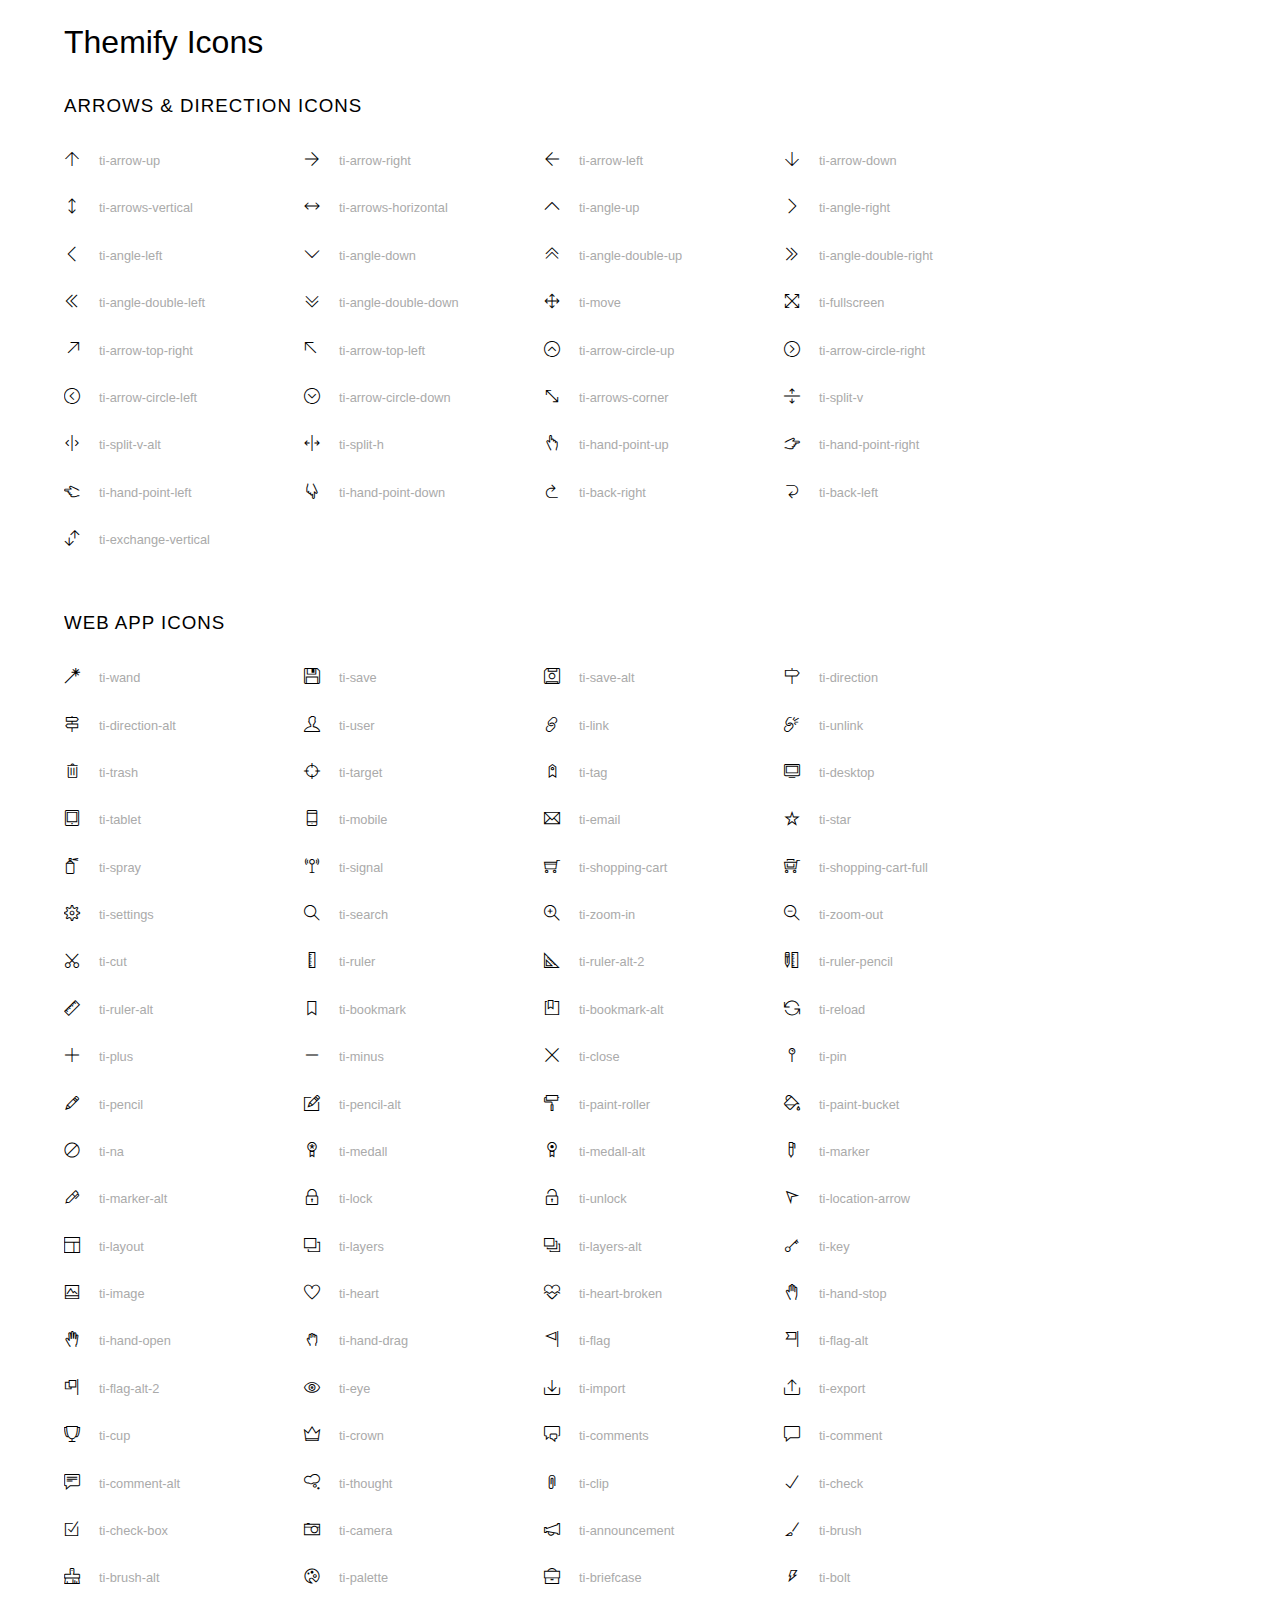
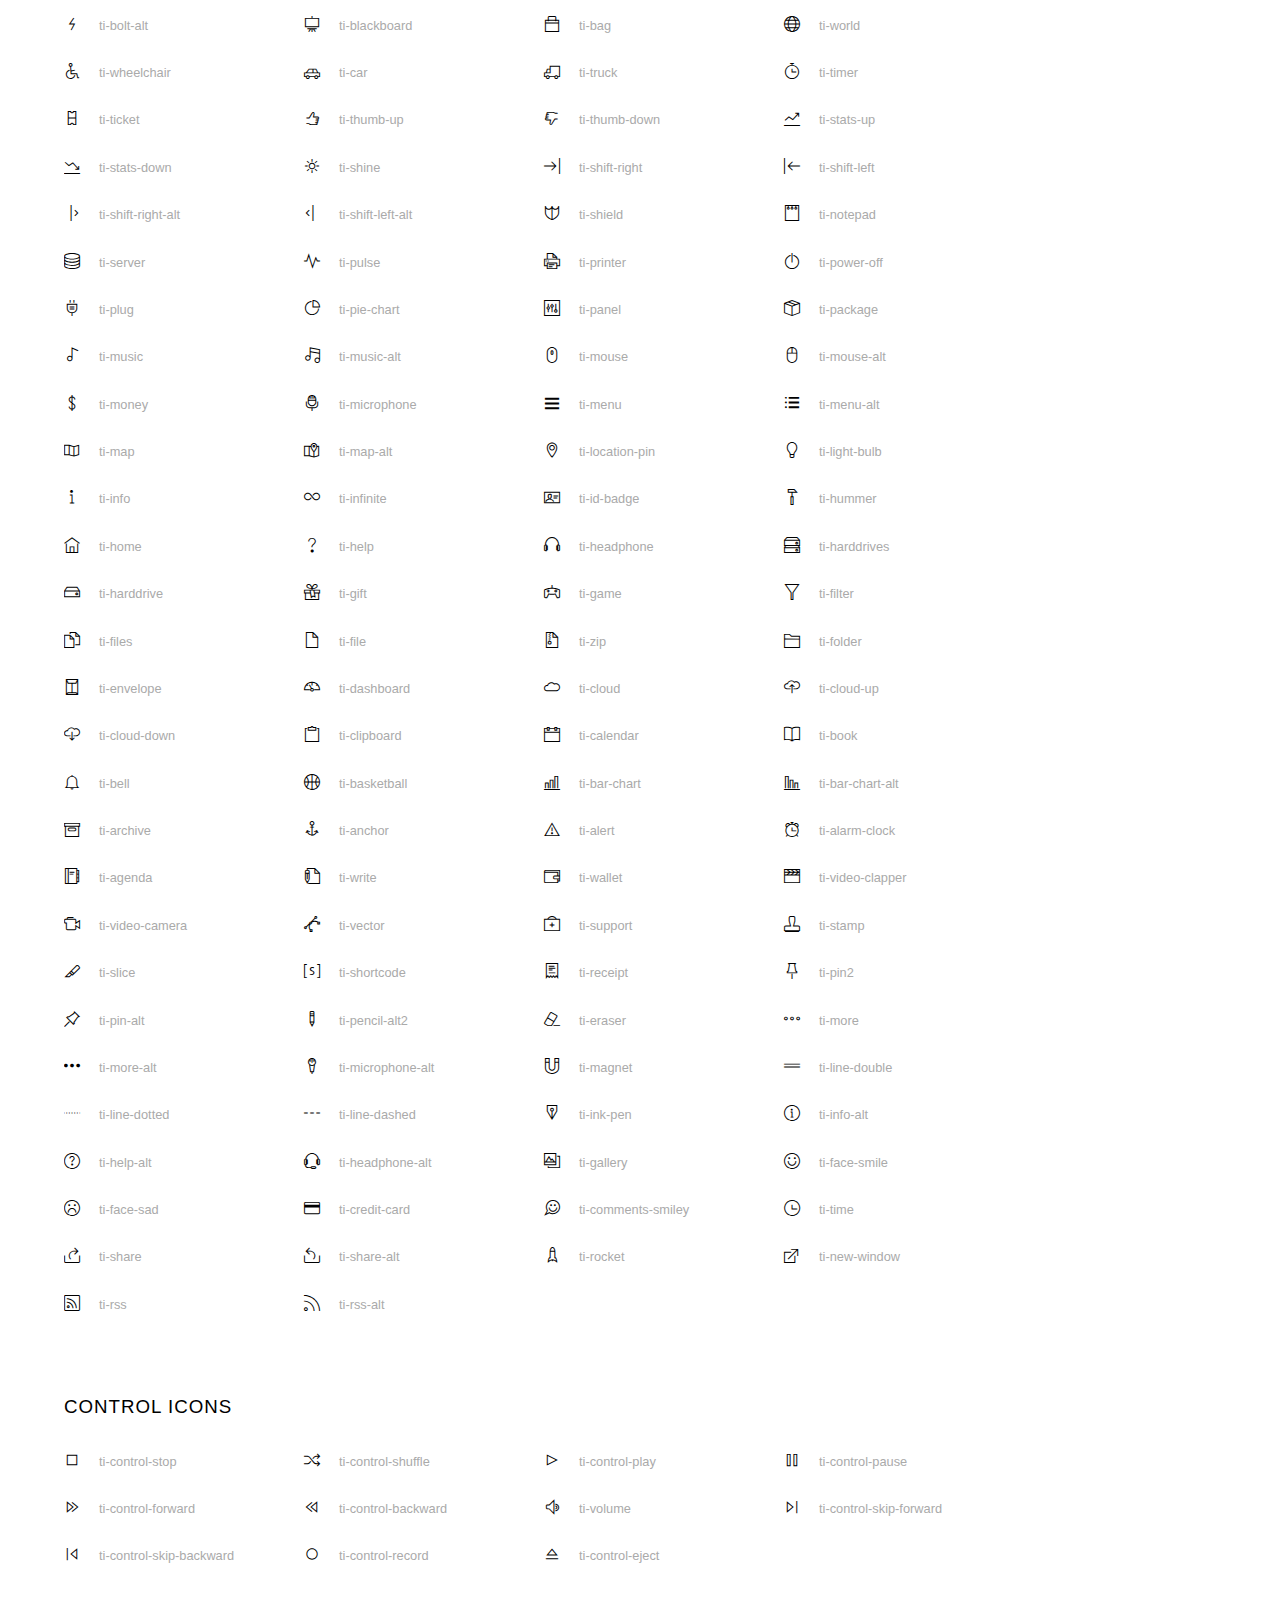
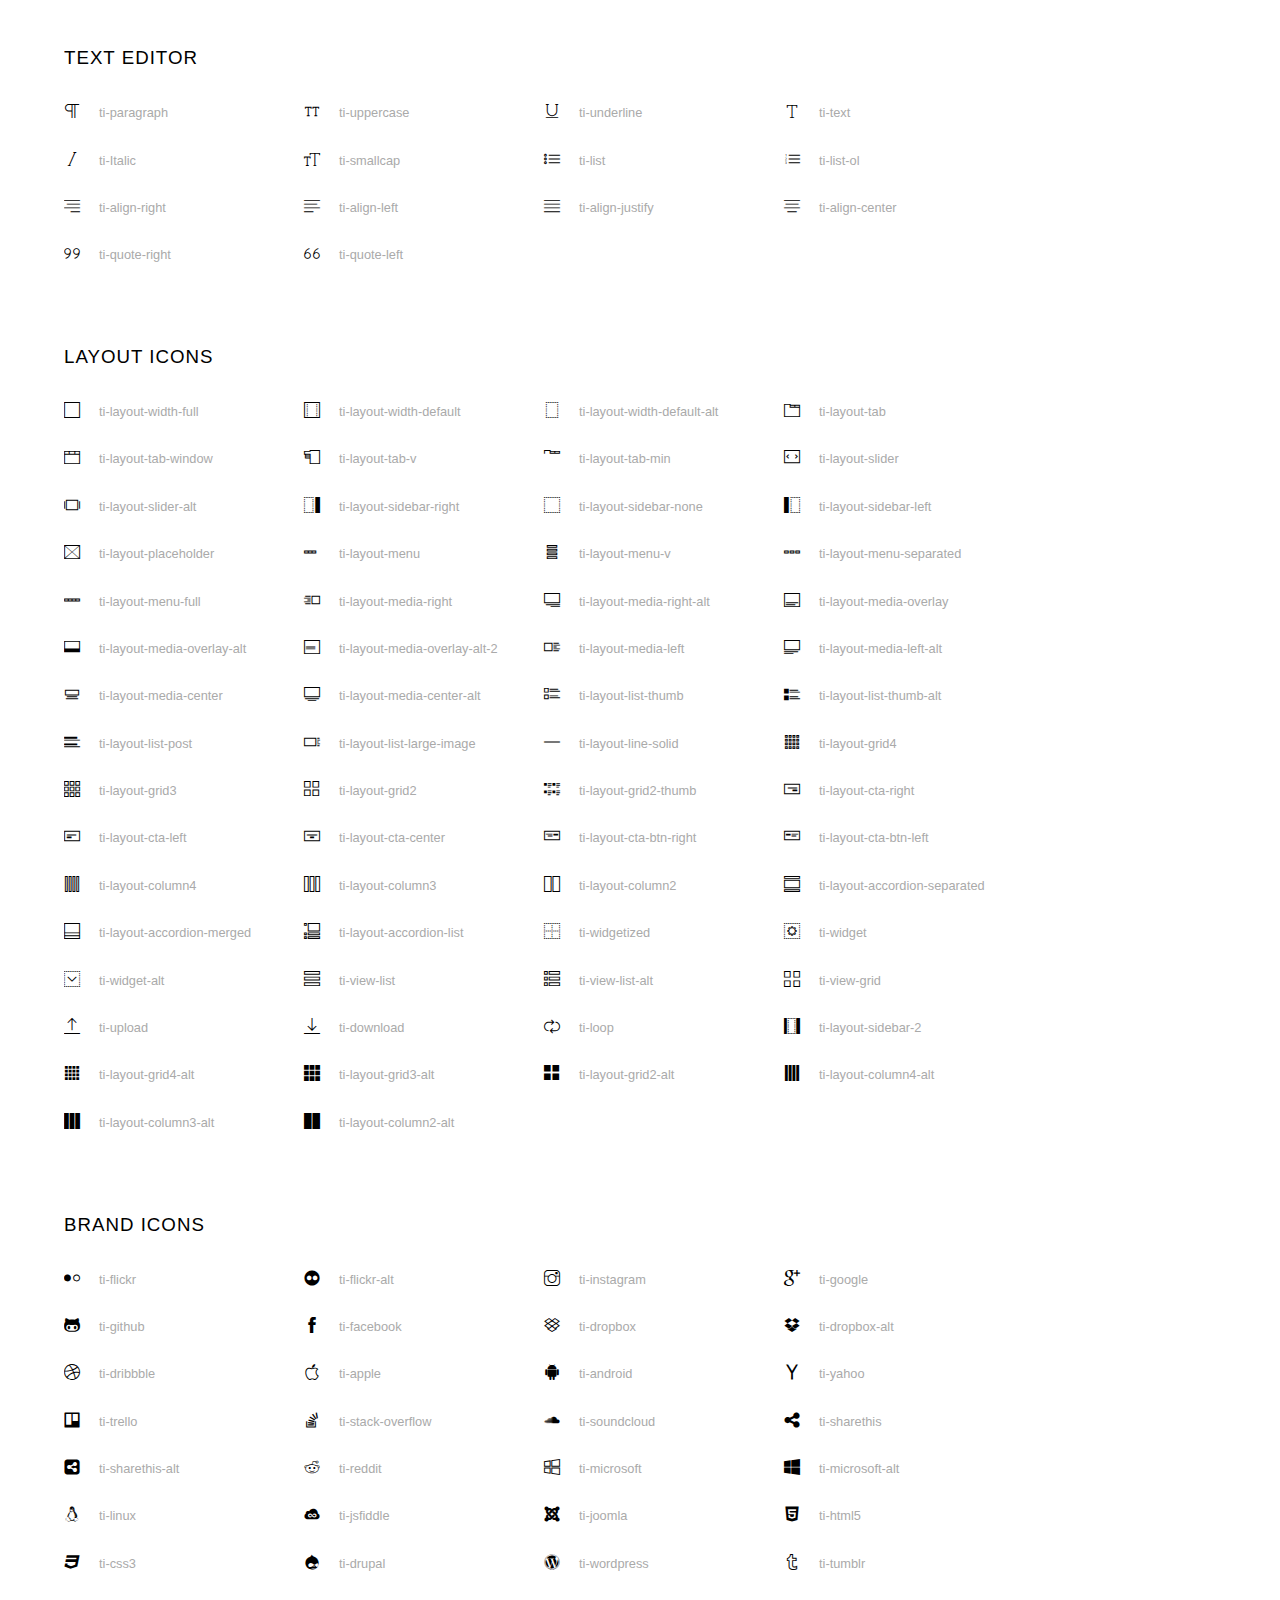
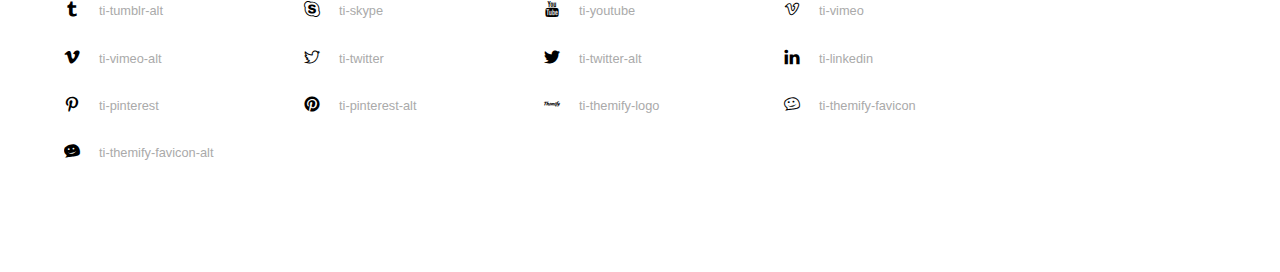
<file: assets/fonts/themify-icons/index.html>
<!doctype html>
<html>
<head>
	<meta charset="utf-8">
	<title>Themify Icon Font</title>
	<meta name="viewport" content="width=device-width">
	<link rel="stylesheet" href="demo-files/demo.css">
	<link rel="stylesheet" href="themify-icons.css">
	<!--[if lt IE 8]><!-->
	<link rel="stylesheet" href="ie7/ie7.css">
	<!--<![endif]-->
</head>
<body>
	<h1>Themify Icons</h1>

	<div class="icon-section">

		<div class="icon-section">
			<h3>Arrows &amp; Direction Icons </h3>

			<div class="icon-container">
				<span class="ti-arrow-up"></span><span class="icon-name"> ti-arrow-up</span>
			</div>
			<div class="icon-container">
				<span class="ti-arrow-right"></span><span class="icon-name"> ti-arrow-right</span>
			</div>
			<div class="icon-container">
				<span class="ti-arrow-left"></span><span class="icon-name"> ti-arrow-left</span>
			</div>
			<div class="icon-container">
				<span class="ti-arrow-down"></span><span class="icon-name"> ti-arrow-down</span>
			</div>
			<div class="icon-container">
				<span class="ti-arrows-vertical"></span><span class="icon-name"> ti-arrows-vertical</span>
			</div>
			<div class="icon-container">
				<span class="ti-arrows-horizontal"></span><span class="icon-name"> ti-arrows-horizontal</span>
			</div>
			<div class="icon-container">
				<span class="ti-angle-up"></span><span class="icon-name"> ti-angle-up</span>
			</div>
			<div class="icon-container">
				<span class="ti-angle-right"></span><span class="icon-name"> ti-angle-right</span>
			</div>
			<div class="icon-container">
				<span class="ti-angle-left"></span><span class="icon-name"> ti-angle-left</span>
			</div>
			<div class="icon-container">
				<span class="ti-angle-down"></span><span class="icon-name"> ti-angle-down</span>
			</div>	
			<div class="icon-container">
				<span class="ti-angle-double-up"></span><span class="icon-name"> ti-angle-double-up</span>
			</div>
			<div class="icon-container">
				<span class="ti-angle-double-right"></span><span class="icon-name"> ti-angle-double-right</span>
			</div>
			<div class="icon-container">
				<span class="ti-angle-double-left"></span><span class="icon-name"> ti-angle-double-left</span>
			</div>
			<div class="icon-container">
				<span class="ti-angle-double-down"></span><span class="icon-name"> ti-angle-double-down</span>
			</div>					
			<div class="icon-container">
				<span class="ti-move"></span><span class="icon-name"> ti-move</span>
			</div>
			<div class="icon-container">
				<span class="ti-fullscreen"></span><span class="icon-name"> ti-fullscreen</span>
			</div>
			<div class="icon-container">
				<span class="ti-arrow-top-right"></span><span class="icon-name"> ti-arrow-top-right</span>
			</div>
			<div class="icon-container">
				<span class="ti-arrow-top-left"></span><span class="icon-name"> ti-arrow-top-left</span>
			</div>
			<div class="icon-container">
				<span class="ti-arrow-circle-up"></span><span class="icon-name"> ti-arrow-circle-up</span>
			</div>
			<div class="icon-container">
				<span class="ti-arrow-circle-right"></span><span class="icon-name"> ti-arrow-circle-right</span>
			</div>
			<div class="icon-container">
				<span class="ti-arrow-circle-left"></span><span class="icon-name"> ti-arrow-circle-left</span>
			</div>
			<div class="icon-container">
				<span class="ti-arrow-circle-down"></span><span class="icon-name"> ti-arrow-circle-down</span>
			</div>
			<div class="icon-container">
				<span class="ti-arrows-corner"></span><span class="icon-name"> ti-arrows-corner</span>
			</div>
			<div class="icon-container">
				<span class="ti-split-v"></span><span class="icon-name"> ti-split-v</span>
			</div>

			<div class="icon-container">
				<span class="ti-split-v-alt"></span><span class="icon-name"> ti-split-v-alt</span>
			</div>
			<div class="icon-container">
				<span class="ti-split-h"></span><span class="icon-name"> ti-split-h</span>
			</div>
			<div class="icon-container">
				<span class="ti-hand-point-up"></span><span class="icon-name"> ti-hand-point-up</span>
			</div>
			<div class="icon-container">
				<span class="ti-hand-point-right"></span><span class="icon-name"> ti-hand-point-right</span>
			</div>
			<div class="icon-container">
				<span class="ti-hand-point-left"></span><span class="icon-name"> ti-hand-point-left</span>
			</div>
			<div class="icon-container">
				<span class="ti-hand-point-down"></span><span class="icon-name"> ti-hand-point-down</span>
			</div>
			<div class="icon-container">
				<span class="ti-back-right"></span><span class="icon-name"> ti-back-right</span>
			</div>
			<div class="icon-container">
				<span class="ti-back-left"></span><span class="icon-name"> ti-back-left</span>
			</div>
			<div class="icon-container">
				<span class="ti-exchange-vertical"></span><span class="icon-name"> ti-exchange-vertical</span>
			</div>

		</div> <!-- Arrows Icons -->



		<h3>Web App Icons</h3>
		
		<div class="icon-section">

			<div class="icon-container">
				<span class="ti-wand"></span><span class="icon-name"> ti-wand</span>
			</div>
			<div class="icon-container">
				<span class="ti-save"></span><span class="icon-name"> ti-save</span>
			</div>
			<div class="icon-container">
				<span class="ti-save-alt"></span><span class="icon-name"> ti-save-alt</span>
			</div>

			<div class="icon-container">
				<span class="ti-direction"></span><span class="icon-name"> ti-direction</span>
			</div>
			<div class="icon-container">
				<span class="ti-direction-alt"></span><span class="icon-name"> ti-direction-alt</span>
			</div>
			<div class="icon-container">
				<span class="ti-user"></span><span class="icon-name"> ti-user</span>
			</div>
			<div class="icon-container">
				<span class="ti-link"></span><span class="icon-name"> ti-link</span>
			</div>
			<div class="icon-container">
				<span class="ti-unlink"></span><span class="icon-name"> ti-unlink</span>
			</div>
			<div class="icon-container">
				<span class="ti-trash"></span><span class="icon-name"> ti-trash</span>
			</div>
			<div class="icon-container">
				<span class="ti-target"></span><span class="icon-name"> ti-target</span>
			</div>
			<div class="icon-container">
				<span class="ti-tag"></span><span class="icon-name"> ti-tag</span>
			</div>
			<div class="icon-container">
				<span class="ti-desktop"></span><span class="icon-name"> ti-desktop</span>
			</div>
			<div class="icon-container">
				<span class="ti-tablet"></span><span class="icon-name"> ti-tablet</span>
			</div>
			<div class="icon-container">
				<span class="ti-mobile"></span><span class="icon-name"> ti-mobile</span>
			</div>
			<div class="icon-container">
				<span class="ti-email"></span><span class="icon-name"> ti-email</span>
			</div>	
			<div class="icon-container">
				<span class="ti-star"></span><span class="icon-name"> ti-star</span>
			</div>
			<div class="icon-container">
				<span class="ti-spray"></span><span class="icon-name"> ti-spray</span>
			</div>
			<div class="icon-container">
				<span class="ti-signal"></span><span class="icon-name"> ti-signal</span>
			</div>
			<div class="icon-container">
				<span class="ti-shopping-cart"></span><span class="icon-name"> ti-shopping-cart</span>
			</div>
			<div class="icon-container">
				<span class="ti-shopping-cart-full"></span><span class="icon-name"> ti-shopping-cart-full</span>
			</div>
			<div class="icon-container">
				<span class="ti-settings"></span><span class="icon-name"> ti-settings</span>
			</div>
			<div class="icon-container">
				<span class="ti-search"></span><span class="icon-name"> ti-search</span>
			</div>
			<div class="icon-container">
				<span class="ti-zoom-in"></span><span class="icon-name"> ti-zoom-in</span>
			</div>
			<div class="icon-container">
				<span class="ti-zoom-out"></span><span class="icon-name"> ti-zoom-out</span>
			</div>
			<div class="icon-container">
				<span class="ti-cut"></span><span class="icon-name"> ti-cut</span>
			</div>
			<div class="icon-container">
				<span class="ti-ruler"></span><span class="icon-name"> ti-ruler</span>
			</div>
			<div class="icon-container">
				<span class="ti-ruler-alt-2"></span><span class="icon-name"> ti-ruler-alt-2</span>
			</div>			
			<div class="icon-container">
				<span class="ti-ruler-pencil"></span><span class="icon-name"> ti-ruler-pencil</span>
			</div>
			<div class="icon-container">
				<span class="ti-ruler-alt"></span><span class="icon-name"> ti-ruler-alt</span>
			</div>
			<div class="icon-container">
				<span class="ti-bookmark"></span><span class="icon-name"> ti-bookmark</span>
			</div>
			<div class="icon-container">
				<span class="ti-bookmark-alt"></span><span class="icon-name"> ti-bookmark-alt</span>
			</div>
			<div class="icon-container">
				<span class="ti-reload"></span><span class="icon-name"> ti-reload</span>
			</div>
			<div class="icon-container">
				<span class="ti-plus"></span><span class="icon-name"> ti-plus</span>
			</div>
			<div class="icon-container">
				<span class="ti-minus"></span><span class="icon-name"> ti-minus</span>
			</div>
			<div class="icon-container">
				<span class="ti-close"></span><span class="icon-name"> ti-close</span>
			</div>			
			<div class="icon-container">
				<span class="ti-pin"></span><span class="icon-name"> ti-pin</span>
			</div>
			<div class="icon-container">
				<span class="ti-pencil"></span><span class="icon-name"> ti-pencil</span>
			</div>
					
		  	<div class="icon-container">
				<span class="ti-pencil-alt"></span><span class="icon-name"> ti-pencil-alt</span>
			</div>
			<div class="icon-container">
				<span class="ti-paint-roller"></span><span class="icon-name"> ti-paint-roller</span>
			</div>
			<div class="icon-container">
				<span class="ti-paint-bucket"></span><span class="icon-name"> ti-paint-bucket</span>
			</div>
			<div class="icon-container">
				<span class="ti-na"></span><span class="icon-name"> ti-na</span>
			</div>
			<div class="icon-container">
				<span class="ti-medall"></span><span class="icon-name"> ti-medall</span>
			</div>
			<div class="icon-container">
				<span class="ti-medall-alt"></span><span class="icon-name"> ti-medall-alt</span>
			</div>
			<div class="icon-container">
				<span class="ti-marker"></span><span class="icon-name"> ti-marker</span>
			</div>
			<div class="icon-container">
				<span class="ti-marker-alt"></span><span class="icon-name"> ti-marker-alt</span>
			</div>

			<div class="icon-container">
				<span class="ti-lock"></span><span class="icon-name"> ti-lock</span>
			</div>
			<div class="icon-container">
				<span class="ti-unlock"></span><span class="icon-name"> ti-unlock</span>
			</div>
			<div class="icon-container">
				<span class="ti-location-arrow"></span><span class="icon-name"> ti-location-arrow</span>
			</div>
			<div class="icon-container">
				<span class="ti-layout"></span><span class="icon-name"> ti-layout</span>
			</div>
			<div class="icon-container">
				<span class="ti-layers"></span><span class="icon-name"> ti-layers</span>
			</div>
			<div class="icon-container">
				<span class="ti-layers-alt"></span><span class="icon-name"> ti-layers-alt</span>
			</div>
			<div class="icon-container">
				<span class="ti-key"></span><span class="icon-name"> ti-key</span>
			</div>
			<div class="icon-container">
				<span class="ti-image"></span><span class="icon-name"> ti-image</span>
			</div>
			<div class="icon-container">
				<span class="ti-heart"></span><span class="icon-name"> ti-heart</span>
			</div>
			<div class="icon-container">
				<span class="ti-heart-broken"></span><span class="icon-name"> ti-heart-broken</span>
			</div>
			<div class="icon-container">
				<span class="ti-hand-stop"></span><span class="icon-name"> ti-hand-stop</span>
			</div>
			<div class="icon-container">
				<span class="ti-hand-open"></span><span class="icon-name"> ti-hand-open</span>
			</div>
			<div class="icon-container">
				<span class="ti-hand-drag"></span><span class="icon-name"> ti-hand-drag</span>
			</div>
			<div class="icon-container">
				<span class="ti-flag"></span><span class="icon-name"> ti-flag</span>
			</div>
			<div class="icon-container">
				<span class="ti-flag-alt"></span><span class="icon-name"> ti-flag-alt</span>
			</div>
			<div class="icon-container">
				<span class="ti-flag-alt-2"></span><span class="icon-name"> ti-flag-alt-2</span>
			</div>
			<div class="icon-container">
				<span class="ti-eye"></span><span class="icon-name"> ti-eye</span>
			</div>
			<div class="icon-container">
				<span class="ti-import"></span><span class="icon-name"> ti-import</span>
			</div>			
			<div class="icon-container">
				<span class="ti-export"></span><span class="icon-name"> ti-export</span>
			</div>
			<div class="icon-container">
				<span class="ti-cup"></span><span class="icon-name"> ti-cup</span>
			</div>
			<div class="icon-container">
				<span class="ti-crown"></span><span class="icon-name"> ti-crown</span>
			</div>
			<div class="icon-container">
				<span class="ti-comments"></span><span class="icon-name"> ti-comments</span>
			</div>
			<div class="icon-container">
				<span class="ti-comment"></span><span class="icon-name"> ti-comment</span>
			</div>
			<div class="icon-container">
				<span class="ti-comment-alt"></span><span class="icon-name"> ti-comment-alt</span>
			</div>
			<div class="icon-container">
				<span class="ti-thought"></span><span class="icon-name"> ti-thought</span>
			</div>			
			<div class="icon-container">
				<span class="ti-clip"></span><span class="icon-name"> ti-clip</span>
			</div>

			<div class="icon-container">
				<span class="ti-check"></span><span class="icon-name"> ti-check</span>
			</div>
			<div class="icon-container">
				<span class="ti-check-box"></span><span class="icon-name"> ti-check-box</span>
			</div>
			<div class="icon-container">
				<span class="ti-camera"></span><span class="icon-name"> ti-camera</span>
			</div>
			<div class="icon-container">
				<span class="ti-announcement"></span><span class="icon-name"> ti-announcement</span>
			</div>
			<div class="icon-container">
				<span class="ti-brush"></span><span class="icon-name"> ti-brush</span>
			</div>
			<div class="icon-container">
				<span class="ti-brush-alt"></span><span class="icon-name"> ti-brush-alt</span>
			</div>
			<div class="icon-container">
				<span class="ti-palette"></span><span class="icon-name"> ti-palette</span>
			</div>			
			<div class="icon-container">
				<span class="ti-briefcase"></span><span class="icon-name"> ti-briefcase</span>
			</div>
			<div class="icon-container">
				<span class="ti-bolt"></span><span class="icon-name"> ti-bolt</span>
			</div>
			<div class="icon-container">
				<span class="ti-bolt-alt"></span><span class="icon-name"> ti-bolt-alt</span>
			</div>
			<div class="icon-container">
				<span class="ti-blackboard"></span><span class="icon-name"> ti-blackboard</span>
			</div>
			<div class="icon-container">
				<span class="ti-bag"></span><span class="icon-name"> ti-bag</span>
			</div>
			<div class="icon-container">
				<span class="ti-world"></span><span class="icon-name"> ti-world</span>
			</div>
			<div class="icon-container">
				<span class="ti-wheelchair"></span><span class="icon-name"> ti-wheelchair</span>
			</div>
			<div class="icon-container">
				<span class="ti-car"></span><span class="icon-name"> ti-car</span>
			</div>
			<div class="icon-container">
				<span class="ti-truck"></span><span class="icon-name"> ti-truck</span>
			</div>
			<div class="icon-container">
				<span class="ti-timer"></span><span class="icon-name"> ti-timer</span>
			</div>
			<div class="icon-container">
				<span class="ti-ticket"></span><span class="icon-name"> ti-ticket</span>
			</div>
			<div class="icon-container">
				<span class="ti-thumb-up"></span><span class="icon-name"> ti-thumb-up</span>
			</div>
			<div class="icon-container">
				<span class="ti-thumb-down"></span><span class="icon-name"> ti-thumb-down</span>
			</div>

			<div class="icon-container">
				<span class="ti-stats-up"></span><span class="icon-name"> ti-stats-up</span>
			</div>
			<div class="icon-container">
				<span class="ti-stats-down"></span><span class="icon-name"> ti-stats-down</span>
			</div>
			<div class="icon-container">
				<span class="ti-shine"></span><span class="icon-name"> ti-shine</span>
			</div>
			<div class="icon-container">
				<span class="ti-shift-right"></span><span class="icon-name"> ti-shift-right</span>
			</div>
			<div class="icon-container">
				<span class="ti-shift-left"></span><span class="icon-name"> ti-shift-left</span>
			</div>

			<div class="icon-container">
				<span class="ti-shift-right-alt"></span><span class="icon-name"> ti-shift-right-alt</span>
			</div>
			<div class="icon-container">
				<span class="ti-shift-left-alt"></span><span class="icon-name"> ti-shift-left-alt</span>
			</div>
			<div class="icon-container">
				<span class="ti-shield"></span><span class="icon-name"> ti-shield</span>
			</div>
			<div class="icon-container">
				<span class="ti-notepad"></span><span class="icon-name"> ti-notepad</span>
			</div>
			<div class="icon-container">
				<span class="ti-server"></span><span class="icon-name"> ti-server</span>
			</div>

			<div class="icon-container">
				<span class="ti-pulse"></span><span class="icon-name"> ti-pulse</span>
			</div>
			<div class="icon-container">
				<span class="ti-printer"></span><span class="icon-name"> ti-printer</span>
			</div>
			<div class="icon-container">
				<span class="ti-power-off"></span><span class="icon-name"> ti-power-off</span>
			</div>
			<div class="icon-container">
				<span class="ti-plug"></span><span class="icon-name"> ti-plug</span>
			</div>
			<div class="icon-container">
				<span class="ti-pie-chart"></span><span class="icon-name"> ti-pie-chart</span>
			</div>

			<div class="icon-container">
				<span class="ti-panel"></span><span class="icon-name"> ti-panel</span>
			</div>
			<div class="icon-container">
				<span class="ti-package"></span><span class="icon-name"> ti-package</span>
			</div>
			<div class="icon-container">
				<span class="ti-music"></span><span class="icon-name"> ti-music</span>
			</div>
			<div class="icon-container">
				<span class="ti-music-alt"></span><span class="icon-name"> ti-music-alt</span>
			</div>
			<div class="icon-container">
				<span class="ti-mouse"></span><span class="icon-name"> ti-mouse</span>
			</div>
			<div class="icon-container">
				<span class="ti-mouse-alt"></span><span class="icon-name"> ti-mouse-alt</span>
			</div>
			<div class="icon-container">
				<span class="ti-money"></span><span class="icon-name"> ti-money</span>
			</div>
			<div class="icon-container">
				<span class="ti-microphone"></span><span class="icon-name"> ti-microphone</span>
			</div>
			<div class="icon-container">
				<span class="ti-menu"></span><span class="icon-name"> ti-menu</span>
			</div>
			<div class="icon-container">
				<span class="ti-menu-alt"></span><span class="icon-name"> ti-menu-alt</span>
			</div>
			<div class="icon-container">
				<span class="ti-map"></span><span class="icon-name"> ti-map</span>
			</div>
			<div class="icon-container">
				<span class="ti-map-alt"></span><span class="icon-name"> ti-map-alt</span>
			</div>

			<div class="icon-container">
				<span class="ti-location-pin"></span><span class="icon-name"> ti-location-pin</span>
			</div>

			<div class="icon-container">
				<span class="ti-light-bulb"></span><span class="icon-name"> ti-light-bulb</span>
			</div>
			<div class="icon-container">
				<span class="ti-info"></span><span class="icon-name"> ti-info</span>
			</div>
			<div class="icon-container">
				<span class="ti-infinite"></span><span class="icon-name"> ti-infinite</span>
			</div>
			<div class="icon-container">
				<span class="ti-id-badge"></span><span class="icon-name"> ti-id-badge</span>
			</div>
			<div class="icon-container">
				<span class="ti-hummer"></span><span class="icon-name"> ti-hummer</span>
			</div>
			<div class="icon-container">
				<span class="ti-home"></span><span class="icon-name"> ti-home</span>
			</div>
			<div class="icon-container">
				<span class="ti-help"></span><span class="icon-name"> ti-help</span>
			</div>
			<div class="icon-container">
				<span class="ti-headphone"></span><span class="icon-name"> ti-headphone</span>
			</div>
			<div class="icon-container">
				<span class="ti-harddrives"></span><span class="icon-name"> ti-harddrives</span>
			</div>
			<div class="icon-container">
				<span class="ti-harddrive"></span><span class="icon-name"> ti-harddrive</span>
			</div>
			<div class="icon-container">
				<span class="ti-gift"></span><span class="icon-name"> ti-gift</span>
			</div>
			<div class="icon-container">
				<span class="ti-game"></span><span class="icon-name"> ti-game</span>
			</div>
			<div class="icon-container">
				<span class="ti-filter"></span><span class="icon-name"> ti-filter</span>
			</div>
			<div class="icon-container">
				<span class="ti-files"></span><span class="icon-name"> ti-files</span>
			</div>
			<div class="icon-container">
				<span class="ti-file"></span><span class="icon-name"> ti-file</span>
			</div>
			<div class="icon-container">
				<span class="ti-zip"></span><span class="icon-name"> ti-zip</span>
			</div>
			<div class="icon-container">
				<span class="ti-folder"></span><span class="icon-name"> ti-folder</span>
			</div>			
			<div class="icon-container">
				<span class="ti-envelope"></span><span class="icon-name"> ti-envelope</span>
			</div>


			<div class="icon-container">
				<span class="ti-dashboard"></span><span class="icon-name"> ti-dashboard</span>
			</div>
			<div class="icon-container">
				<span class="ti-cloud"></span><span class="icon-name"> ti-cloud</span>
			</div>
			<div class="icon-container">
				<span class="ti-cloud-up"></span><span class="icon-name"> ti-cloud-up</span>
			</div>
			<div class="icon-container">
				<span class="ti-cloud-down"></span><span class="icon-name"> ti-cloud-down</span>
			</div>
			<div class="icon-container">
				<span class="ti-clipboard"></span><span class="icon-name"> ti-clipboard</span>
			</div>
			<div class="icon-container">
				<span class="ti-calendar"></span><span class="icon-name"> ti-calendar</span>
			</div>
			<div class="icon-container">
				<span class="ti-book"></span><span class="icon-name"> ti-book</span>
			</div>
			<div class="icon-container">
				<span class="ti-bell"></span><span class="icon-name"> ti-bell</span>
			</div>
			<div class="icon-container">
				<span class="ti-basketball"></span><span class="icon-name"> ti-basketball</span>
			</div>
			<div class="icon-container">
				<span class="ti-bar-chart"></span><span class="icon-name"> ti-bar-chart</span>
			</div>
			<div class="icon-container">
				<span class="ti-bar-chart-alt"></span><span class="icon-name"> ti-bar-chart-alt</span>
			</div>


			<div class="icon-container">
				<span class="ti-archive"></span><span class="icon-name"> ti-archive</span>
			</div>
			<div class="icon-container">
				<span class="ti-anchor"></span><span class="icon-name"> ti-anchor</span>
			</div>

			<div class="icon-container">
				<span class="ti-alert"></span><span class="icon-name"> ti-alert</span>
			</div>
			<div class="icon-container">
				<span class="ti-alarm-clock"></span><span class="icon-name"> ti-alarm-clock</span>
			</div>
			<div class="icon-container">
				<span class="ti-agenda"></span><span class="icon-name"> ti-agenda</span>
			</div>
			<div class="icon-container">
				<span class="ti-write"></span><span class="icon-name"> ti-write</span>
			</div>

			<div class="icon-container">
				<span class="ti-wallet"></span><span class="icon-name"> ti-wallet</span>
			</div>
			<div class="icon-container">
				<span class="ti-video-clapper"></span><span class="icon-name"> ti-video-clapper</span>
			</div>
			<div class="icon-container">
				<span class="ti-video-camera"></span><span class="icon-name"> ti-video-camera</span>
			</div>
			<div class="icon-container">
				<span class="ti-vector"></span><span class="icon-name"> ti-vector</span>
			</div>

			<div class="icon-container">
				<span class="ti-support"></span><span class="icon-name"> ti-support</span>
			</div>
			<div class="icon-container">
				<span class="ti-stamp"></span><span class="icon-name"> ti-stamp</span>
			</div>
			<div class="icon-container">
				<span class="ti-slice"></span><span class="icon-name"> ti-slice</span>
			</div>
			<div class="icon-container">
				<span class="ti-shortcode"></span><span class="icon-name"> ti-shortcode</span>
			</div>
			<div class="icon-container">
				<span class="ti-receipt"></span><span class="icon-name"> ti-receipt</span>
			</div>
			<div class="icon-container">
				<span class="ti-pin2"></span><span class="icon-name"> ti-pin2</span>
			</div>
			<div class="icon-container">
				<span class="ti-pin-alt"></span><span class="icon-name"> ti-pin-alt</span>
			</div>
			<div class="icon-container">
				<span class="ti-pencil-alt2"></span><span class="icon-name"> ti-pencil-alt2</span>
			</div>
			<div class="icon-container">
				<span class="ti-eraser"></span><span class="icon-name"> ti-eraser</span>
			</div>			
			<div class="icon-container">
				<span class="ti-more"></span><span class="icon-name"> ti-more</span>
			</div>
			<div class="icon-container">
				<span class="ti-more-alt"></span><span class="icon-name"> ti-more-alt</span>
			</div>
			<div class="icon-container">
				<span class="ti-microphone-alt"></span><span class="icon-name"> ti-microphone-alt</span>
			</div>
			<div class="icon-container">
				<span class="ti-magnet"></span><span class="icon-name"> ti-magnet</span>
			</div>
			<div class="icon-container">
				<span class="ti-line-double"></span><span class="icon-name"> ti-line-double</span>
			</div>
			<div class="icon-container">
				<span class="ti-line-dotted"></span><span class="icon-name"> ti-line-dotted</span>
			</div>
			<div class="icon-container">
				<span class="ti-line-dashed"></span><span class="icon-name"> ti-line-dashed</span>
			</div>

			<div class="icon-container">
				<span class="ti-ink-pen"></span><span class="icon-name"> ti-ink-pen</span>
			</div>
			<div class="icon-container">
				<span class="ti-info-alt"></span><span class="icon-name"> ti-info-alt</span>
			</div>
			<div class="icon-container">
				<span class="ti-help-alt"></span><span class="icon-name"> ti-help-alt</span>
			</div>
			<div class="icon-container">
				<span class="ti-headphone-alt"></span><span class="icon-name"> ti-headphone-alt</span>
			</div>

			<div class="icon-container">
				<span class="ti-gallery"></span><span class="icon-name"> ti-gallery</span>
			</div>
			<div class="icon-container">
				<span class="ti-face-smile"></span><span class="icon-name"> ti-face-smile</span>
			</div>
			<div class="icon-container">
				<span class="ti-face-sad"></span><span class="icon-name"> ti-face-sad</span>
			</div>
			<div class="icon-container">
				<span class="ti-credit-card"></span><span class="icon-name"> ti-credit-card</span>
			</div>
			<div class="icon-container">
				<span class="ti-comments-smiley"></span><span class="icon-name"> ti-comments-smiley</span>
			</div>
			<div class="icon-container">
				<span class="ti-time"></span><span class="icon-name"> ti-time</span>
			</div>
			<div class="icon-container">
				<span class="ti-share"></span><span class="icon-name"> ti-share</span>
			</div>
			<div class="icon-container">
				<span class="ti-share-alt"></span><span class="icon-name"> ti-share-alt</span>
			</div>
			<div class="icon-container">
				<span class="ti-rocket"></span><span class="icon-name"> ti-rocket</span>
			</div>

			<div class="icon-container">
				<span class="ti-new-window"></span><span class="icon-name"> ti-new-window</span>
			</div>

			<div class="icon-container">
				<span class="ti-rss"></span><span class="icon-name"> ti-rss</span>
			</div>

			<div class="icon-container">
				<span class="ti-rss-alt"></span><span class="icon-name"> ti-rss-alt</span>
			</div>
			
		</div><!-- Web App Icons -->


		<div class="icon-section">
			<h3>Control Icons</h3>
			<div class="icon-container">
				<span class="ti-control-stop"></span><span class="icon-name"> ti-control-stop</span>
			</div>
			<div class="icon-container">
				<span class="ti-control-shuffle"></span><span class="icon-name"> ti-control-shuffle</span>
			</div>
			<div class="icon-container">
				<span class="ti-control-play"></span><span class="icon-name"> ti-control-play</span>
			</div>
			<div class="icon-container">
				<span class="ti-control-pause"></span><span class="icon-name"> ti-control-pause</span>
			</div>
			<div class="icon-container">
				<span class="ti-control-forward"></span><span class="icon-name"> ti-control-forward</span>
			</div>
			<div class="icon-container">
				<span class="ti-control-backward"></span><span class="icon-name"> ti-control-backward</span>
			</div>	
			<div class="icon-container">
				<span class="ti-volume"></span><span class="icon-name"> ti-volume</span>
			</div>
			<div class="icon-container">
				<span class="ti-control-skip-forward"></span><span class="icon-name"> ti-control-skip-forward</span>
			</div>
			<div class="icon-container">
				<span class="ti-control-skip-backward"></span><span class="icon-name"> ti-control-skip-backward</span>
			</div>
			<div class="icon-container">
				<span class="ti-control-record"></span><span class="icon-name"> ti-control-record</span>
			</div>
			<div class="icon-container">
				<span class="ti-control-eject"></span><span class="icon-name"> ti-control-eject</span>
			</div>			
		</div> <!-- Control Icons -->


		<div class="icon-section">
			<h3>Text Editor</h3>

			<div class="icon-container">
				<span class="ti-paragraph"></span><span class="icon-name"> ti-paragraph</span>
			</div>
			<div class="icon-container">
				<span class="ti-uppercase"></span><span class="icon-name"> ti-uppercase</span>
			</div>

			<div class="icon-container">
				<span class="ti-underline"></span><span class="icon-name"> ti-underline</span>
			</div>
			<div class="icon-container">
				<span class="ti-text"></span><span class="icon-name"> ti-text</span>
			</div>
			<div class="icon-container">
				<span class="ti-Italic"></span><span class="icon-name"> ti-Italic</span>
			</div>
			<div class="icon-container">
				<span class="ti-smallcap"></span><span class="icon-name"> ti-smallcap</span>
			</div>
			<div class="icon-container">
				<span class="ti-list"></span><span class="icon-name"> ti-list</span>
			</div>
			<div class="icon-container">
				<span class="ti-list-ol"></span><span class="icon-name"> ti-list-ol</span>
			</div>
			<div class="icon-container">
				<span class="ti-align-right"></span><span class="icon-name"> ti-align-right</span>
			</div>
			<div class="icon-container">
				<span class="ti-align-left"></span><span class="icon-name"> ti-align-left</span>
			</div>
			<div class="icon-container">
				<span class="ti-align-justify"></span><span class="icon-name"> ti-align-justify</span>
			</div>
			<div class="icon-container">
				<span class="ti-align-center"></span><span class="icon-name"> ti-align-center</span>
			</div>
			<div class="icon-container">
				<span class="ti-quote-right"></span><span class="icon-name"> ti-quote-right</span>
			</div>
			<div class="icon-container">
				<span class="ti-quote-left"></span><span class="icon-name"> ti-quote-left</span>
			</div>

		</div> <!-- Text Editor -->



		<div class="icon-section">
			<h3>Layout Icons</h3>
			<div class="icon-container">
				<span class="ti-layout-width-full"></span><span class="icon-name"> ti-layout-width-full</span>
			</div>
			<div class="icon-container">
				<span class="ti-layout-width-default"></span><span class="icon-name"> ti-layout-width-default</span>
			</div>
			<div class="icon-container">
				<span class="ti-layout-width-default-alt"></span><span class="icon-name"> ti-layout-width-default-alt</span>
			</div>
			<div class="icon-container">
				<span class="ti-layout-tab"></span><span class="icon-name"> ti-layout-tab</span>
			</div>
			<div class="icon-container">
				<span class="ti-layout-tab-window"></span><span class="icon-name"> ti-layout-tab-window</span>
			</div>
			<div class="icon-container">
				<span class="ti-layout-tab-v"></span><span class="icon-name"> ti-layout-tab-v</span>
			</div>
			<div class="icon-container">
				<span class="ti-layout-tab-min"></span><span class="icon-name"> ti-layout-tab-min</span>
			</div>
			<div class="icon-container">
				<span class="ti-layout-slider"></span><span class="icon-name"> ti-layout-slider</span>
			</div>
			<div class="icon-container">
				<span class="ti-layout-slider-alt"></span><span class="icon-name"> ti-layout-slider-alt</span>
			</div>
			<div class="icon-container">
				<span class="ti-layout-sidebar-right"></span><span class="icon-name"> ti-layout-sidebar-right</span>
			</div>
			<div class="icon-container">
				<span class="ti-layout-sidebar-none"></span><span class="icon-name"> ti-layout-sidebar-none</span>
			</div>
			<div class="icon-container">
				<span class="ti-layout-sidebar-left"></span><span class="icon-name"> ti-layout-sidebar-left</span>
			</div>
			<div class="icon-container">
				<span class="ti-layout-placeholder"></span><span class="icon-name"> ti-layout-placeholder</span>
			</div>
			<div class="icon-container">
				<span class="ti-layout-menu"></span><span class="icon-name"> ti-layout-menu</span>
			</div>
			<div class="icon-container">
				<span class="ti-layout-menu-v"></span><span class="icon-name"> ti-layout-menu-v</span>
			</div>
			<div class="icon-container">
				<span class="ti-layout-menu-separated"></span><span class="icon-name"> ti-layout-menu-separated</span>
			</div>
			<div class="icon-container">
				<span class="ti-layout-menu-full"></span><span class="icon-name"> ti-layout-menu-full</span>
			</div>
			<div class="icon-container">
				<span class="ti-layout-media-right"></span><span class="icon-name"> ti-layout-media-right</span>
			</div>
			<div class="icon-container">
				<span class="ti-layout-media-right-alt"></span><span class="icon-name"> ti-layout-media-right-alt</span>
			</div>
			<div class="icon-container">
				<span class="ti-layout-media-overlay"></span><span class="icon-name"> ti-layout-media-overlay</span>
			</div>
			<div class="icon-container">
				<span class="ti-layout-media-overlay-alt"></span><span class="icon-name"> ti-layout-media-overlay-alt</span>
			</div>
			<div class="icon-container">
				<span class="ti-layout-media-overlay-alt-2"></span><span class="icon-name"> ti-layout-media-overlay-alt-2</span>
			</div>
			<div class="icon-container">
				<span class="ti-layout-media-left"></span><span class="icon-name"> ti-layout-media-left</span>
			</div>
			<div class="icon-container">
				<span class="ti-layout-media-left-alt"></span><span class="icon-name"> ti-layout-media-left-alt</span>
			</div>
			<div class="icon-container">
				<span class="ti-layout-media-center"></span><span class="icon-name"> ti-layout-media-center</span>
			</div>
			<div class="icon-container">
				<span class="ti-layout-media-center-alt"></span><span class="icon-name"> ti-layout-media-center-alt</span>
			</div>
			<div class="icon-container">
				<span class="ti-layout-list-thumb"></span><span class="icon-name"> ti-layout-list-thumb</span>
			</div>
			<div class="icon-container">
				<span class="ti-layout-list-thumb-alt"></span><span class="icon-name"> ti-layout-list-thumb-alt</span>
			</div>
			<div class="icon-container">
				<span class="ti-layout-list-post"></span><span class="icon-name"> ti-layout-list-post</span>
			</div>
			<div class="icon-container">
				<span class="ti-layout-list-large-image"></span><span class="icon-name"> ti-layout-list-large-image</span>
			</div>
			<div class="icon-container">
				<span class="ti-layout-line-solid"></span><span class="icon-name"> ti-layout-line-solid</span>
			</div>
			<div class="icon-container">
				<span class="ti-layout-grid4"></span><span class="icon-name"> ti-layout-grid4</span>
			</div>
			<div class="icon-container">
				<span class="ti-layout-grid3"></span><span class="icon-name"> ti-layout-grid3</span>
			</div>
			<div class="icon-container">
				<span class="ti-layout-grid2"></span><span class="icon-name"> ti-layout-grid2</span>
			</div>
			<div class="icon-container">
				<span class="ti-layout-grid2-thumb"></span><span class="icon-name"> ti-layout-grid2-thumb</span>
			</div>
			<div class="icon-container">
				<span class="ti-layout-cta-right"></span><span class="icon-name"> ti-layout-cta-right</span>
			</div>
			<div class="icon-container">
				<span class="ti-layout-cta-left"></span><span class="icon-name"> ti-layout-cta-left</span>
			</div>
			<div class="icon-container">
				<span class="ti-layout-cta-center"></span><span class="icon-name"> ti-layout-cta-center</span>
			</div>
			<div class="icon-container">
				<span class="ti-layout-cta-btn-right"></span><span class="icon-name"> ti-layout-cta-btn-right</span>
			</div>
			<div class="icon-container">
				<span class="ti-layout-cta-btn-left"></span><span class="icon-name"> ti-layout-cta-btn-left</span>
			</div>
			<div class="icon-container">
				<span class="ti-layout-column4"></span><span class="icon-name"> ti-layout-column4</span>
			</div>
			<div class="icon-container">
				<span class="ti-layout-column3"></span><span class="icon-name"> ti-layout-column3</span>
			</div>
			<div class="icon-container">
				<span class="ti-layout-column2"></span><span class="icon-name"> ti-layout-column2</span>
			</div>
			<div class="icon-container">
				<span class="ti-layout-accordion-separated"></span><span class="icon-name"> ti-layout-accordion-separated</span>
			</div>
			<div class="icon-container">
				<span class="ti-layout-accordion-merged"></span><span class="icon-name"> ti-layout-accordion-merged</span>
			</div>
			<div class="icon-container">
				<span class="ti-layout-accordion-list"></span><span class="icon-name"> ti-layout-accordion-list</span>
			</div>
			<div class="icon-container">
				<span class="ti-widgetized"></span><span class="icon-name"> ti-widgetized</span>
			</div>
			<div class="icon-container">
				<span class="ti-widget"></span><span class="icon-name"> ti-widget</span>
			</div>
			<div class="icon-container">
				<span class="ti-widget-alt"></span><span class="icon-name"> ti-widget-alt</span>
			</div>
			<div class="icon-container">
				<span class="ti-view-list"></span><span class="icon-name"> ti-view-list</span>
			</div>
			<div class="icon-container">
				<span class="ti-view-list-alt"></span><span class="icon-name"> ti-view-list-alt</span>
			</div>
			<div class="icon-container">
				<span class="ti-view-grid"></span><span class="icon-name"> ti-view-grid</span>
			</div>
			<div class="icon-container">
				<span class="ti-upload"></span><span class="icon-name"> ti-upload</span>
			</div>
			<div class="icon-container">
				<span class="ti-download"></span><span class="icon-name"> ti-download</span>
			</div>	
			<div class="icon-container">
				<span class="ti-loop"></span><span class="icon-name"> ti-loop</span>
			</div>
			<div class="icon-container">
				<span class="ti-layout-sidebar-2"></span><span class="icon-name"> ti-layout-sidebar-2</span>
			</div>
			<div class="icon-container">
				<span class="ti-layout-grid4-alt"></span><span class="icon-name"> ti-layout-grid4-alt</span>
			</div>
			<div class="icon-container">
				<span class="ti-layout-grid3-alt"></span><span class="icon-name"> ti-layout-grid3-alt</span>
			</div>
			<div class="icon-container">
				<span class="ti-layout-grid2-alt"></span><span class="icon-name"> ti-layout-grid2-alt</span>
			</div>
			<div class="icon-container">
				<span class="ti-layout-column4-alt"></span><span class="icon-name"> ti-layout-column4-alt</span>
			</div>
			<div class="icon-container">
				<span class="ti-layout-column3-alt"></span><span class="icon-name"> ti-layout-column3-alt</span>
			</div>
			<div class="icon-container">
				<span class="ti-layout-column2-alt"></span><span class="icon-name"> ti-layout-column2-alt</span>
			</div>		


		</div> <!-- Layout Icons -->


		<div class="icon-section">
			<h3>Brand Icons</h3>

			<div class="icon-container">
				<span class="ti-flickr"></span><span class="icon-name"> ti-flickr</span>
			</div>
			<div class="icon-container">
				<span class="ti-flickr-alt"></span><span class="icon-name"> ti-flickr-alt</span>
			</div>			
			<div class="icon-container">
				<span class="ti-instagram"></span><span class="icon-name"> ti-instagram</span>
			</div>
			<div class="icon-container">
				<span class="ti-google"></span><span class="icon-name"> ti-google</span>
			</div>
			<div class="icon-container">
				<span class="ti-github"></span><span class="icon-name"> ti-github</span>
			</div>

			<div class="icon-container">
				<span class="ti-facebook"></span><span class="icon-name"> ti-facebook</span>
			</div>
			<div class="icon-container">
				<span class="ti-dropbox"></span><span class="icon-name"> ti-dropbox</span>
			</div>
			<div class="icon-container">
				<span class="ti-dropbox-alt"></span><span class="icon-name"> ti-dropbox-alt</span>
			</div>
			<div class="icon-container">
				<span class="ti-dribbble"></span><span class="icon-name"> ti-dribbble</span>
			</div>
			<div class="icon-container">
				<span class="ti-apple"></span><span class="icon-name"> ti-apple</span>
			</div>
			<div class="icon-container">
				<span class="ti-android"></span><span class="icon-name"> ti-android</span>
			</div>
			<div class="icon-container">
				<span class="ti-yahoo"></span><span class="icon-name"> ti-yahoo</span>
			</div>
			<div class="icon-container">
				<span class="ti-trello"></span><span class="icon-name"> ti-trello</span>
			</div>
			<div class="icon-container">
				<span class="ti-stack-overflow"></span><span class="icon-name"> ti-stack-overflow</span>
			</div>
			<div class="icon-container">
				<span class="ti-soundcloud"></span><span class="icon-name"> ti-soundcloud</span>
			</div>
			<div class="icon-container">
				<span class="ti-sharethis"></span><span class="icon-name"> ti-sharethis</span>
			</div>
			<div class="icon-container">
				<span class="ti-sharethis-alt"></span><span class="icon-name"> ti-sharethis-alt</span>
			</div>
			<div class="icon-container">
				<span class="ti-reddit"></span><span class="icon-name"> ti-reddit</span>
			</div>

			<div class="icon-container">
				<span class="ti-microsoft"></span><span class="icon-name"> ti-microsoft</span>
			</div>
			<div class="icon-container">
				<span class="ti-microsoft-alt"></span><span class="icon-name"> ti-microsoft-alt</span>
			</div>
			<div class="icon-container">
				<span class="ti-linux"></span><span class="icon-name"> ti-linux</span>
			</div>
			<div class="icon-container">
				<span class="ti-jsfiddle"></span><span class="icon-name"> ti-jsfiddle</span>
			</div>
			<div class="icon-container">
				<span class="ti-joomla"></span><span class="icon-name"> ti-joomla</span>
			</div>
			<div class="icon-container">
				<span class="ti-html5"></span><span class="icon-name"> ti-html5</span>
			</div>
			<div class="icon-container">
				<span class="ti-css3"></span><span class="icon-name"> ti-css3</span>
			</div>	
			<div class="icon-container">
				<span class="ti-drupal"></span><span class="icon-name"> ti-drupal</span>
			</div>
			<div class="icon-container">
				<span class="ti-wordpress"></span><span class="icon-name"> ti-wordpress</span>
			</div>		
			<div class="icon-container">
				<span class="ti-tumblr"></span><span class="icon-name"> ti-tumblr</span>
			</div>
			<div class="icon-container">
				<span class="ti-tumblr-alt"></span><span class="icon-name"> ti-tumblr-alt</span>
			</div>
			<div class="icon-container">
				<span class="ti-skype"></span><span class="icon-name"> ti-skype</span>
			</div>
			<div class="icon-container">
				<span class="ti-youtube"></span><span class="icon-name"> ti-youtube</span>
			</div>
			<div class="icon-container">
				<span class="ti-vimeo"></span><span class="icon-name"> ti-vimeo</span>
			</div>
			<div class="icon-container">
				<span class="ti-vimeo-alt"></span><span class="icon-name"> ti-vimeo-alt</span>
			</div>			
			<div class="icon-container">
				<span class="ti-twitter"></span><span class="icon-name"> ti-twitter</span>
			</div>
			<div class="icon-container">
				<span class="ti-twitter-alt"></span><span class="icon-name"> ti-twitter-alt</span>
			</div>
			<div class="icon-container">
				<span class="ti-linkedin"></span><span class="icon-name"> ti-linkedin</span>
			</div>
			<div class="icon-container">
				<span class="ti-pinterest"></span><span class="icon-name"> ti-pinterest</span>
			</div>

			<div class="icon-container">
				<span class="ti-pinterest-alt"></span><span class="icon-name"> ti-pinterest-alt</span>
			</div>
			<div class="icon-container">
				<span class="ti-themify-logo"></span><span class="icon-name"> ti-themify-logo</span>
			</div>
			<div class="icon-container">
				<span class="ti-themify-favicon"></span><span class="icon-name"> ti-themify-favicon</span>
			</div>
			<div class="icon-container">
				<span class="ti-themify-favicon-alt"></span><span class="icon-name"> ti-themify-favicon-alt</span>
			</div>

		</div> <!-- brand Icons -->

	</div>

</body>
</html>
</file>
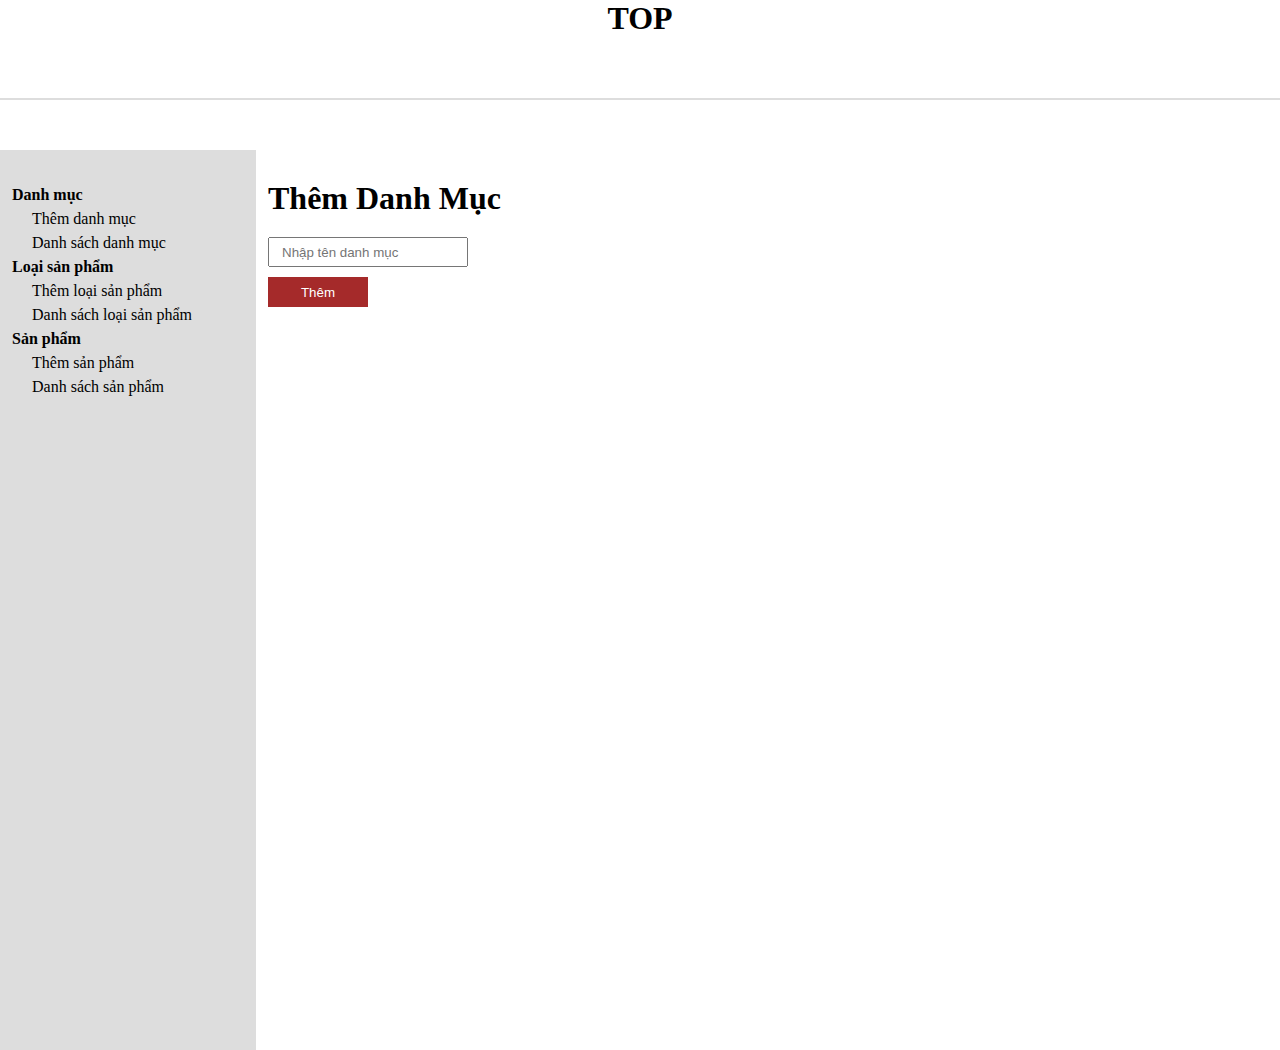
<file: admin/category.html>
<!DOCTYPE html>
<html lang="en">
<head>
    <meta charset="UTF-8">
    <meta http-equiv="X-UA-Compatible" content="IE=edge">
    <meta name="viewport" content="width=device-width, initial-scale=1.0">
    <link rel="stylesheet" href="/admin/style-backend.css">
    <title>Danh mục sản phẩm</title>
</head>
<body>
    <header>
        <h1>TOP</h1>
    </header>
    <section class="admin-content">
        <div class="admin-content-left">
            <ul>
                <li><a href="#">Danh mục</a>
                    <ul>
                        <li><a href="">Thêm danh mục</a></li>
                        <li><a href="">Danh sách danh mục</a></li>
                    </ul>
                </li>
                <li><a href="#">Loại sản phẩm</a>
                    <ul>
                        <li><a href="">Thêm loại sản phẩm</a></li>
                        <li><a href="">Danh sách loại sản phẩm</a></li>
                    </ul>
                </li>
                <li><a href="#">Sản phẩm</a>
                    <ul>
                        <li><a href="">Thêm sản phẩm</a></li>
                        <li><a href="">Danh sách sản phẩm</a></li>
                    </ul>
                </li>
            </ul>
        </div>

        <div class="admin-content-right">
            <div class="admin-content-right-categoty_add">
                <h1>Thêm Danh Mục</h1>
                <form action="" method="POST">
                    <input type="text" placeholder="Nhập tên danh mục">
                    <button type="submit">Thêm</button>
                </form>
            </div>
        </div>
    </section>
</body>
</html>
</file>
<file: assets/fonts/themify-icons/demo-files/demo.css>
body {
	font: normal 1em/1.5em Arial, Helvetica, sans-serif;
	max-width: 90%;
	margin: 30px auto 0;
}
h1, h3 {
	font-weight: normal;
}
h3 {
	font-size: 1.4;
	text-transform: uppercase;
	letter-spacing: 1px;
}

.icon-section {
	margin: 0 0 3em;
	clear: both;
	overflow: hidden;
}
.icon-container {
	width: 240px; 
	padding: .7em 0;
	float: left; 
	position: relative;
	text-align: left;
}
.icon-container [class^="ti-"], 
.icon-container [class*=" ti-"] {
	color: #000;
	position: absolute;
	margin-top: 3px;
	transition: .3s;
}
.icon-container:hover [class^="ti-"],
.icon-container:hover [class*=" ti-"] {
	font-size: 2.2em;
	margin-top: -5px;
}
.icon-container:hover .icon-name {
	color: #000;
}
.icon-name {
	color: #aaa;
	margin-left: 35px;
	font-size: .8em;
	transition: .3s;
}
.icon-container:hover .icon-name {
	margin-left: 45px;
}
</file>
<file: assets/fonts/themify-icons/themify-icons.css>
@font-face {
	font-family: 'themify';
	src:url('fonts/themify.eot?-fvbane');
	src:url('fonts/themify.eot?#iefix-fvbane') format('embedded-opentype'),
		url('fonts/themify.woff?-fvbane') format('woff'),
		url('fonts/themify.ttf?-fvbane') format('truetype'),
		url('fonts/themify.svg?-fvbane#themify') format('svg');
	font-weight: normal;
	font-style: normal;
}

[class^="ti-"], [class*=" ti-"] {
	font-family: 'themify';
	speak: none;
	font-style: normal;
	font-weight: normal;
	font-variant: normal;
	text-transform: none;
	line-height: 1;

	/* Better Font Rendering =========== */
	-webkit-font-smoothing: antialiased;
	-moz-osx-font-smoothing: grayscale;
}

.ti-wand:before {
	content: "\e600";
}
.ti-volume:before {
	content: "\e601";
}
.ti-user:before {
	content: "\e602";
}
.ti-unlock:before {
	content: "\e603";
}
.ti-unlink:before {
	content: "\e604";
}
.ti-trash:before {
	content: "\e605";
}
.ti-thought:before {
	content: "\e606";
}
.ti-target:before {
	content: "\e607";
}
.ti-tag:before {
	content: "\e608";
}
.ti-tablet:before {
	content: "\e609";
}
.ti-star:before {
	content: "\e60a";
}
.ti-spray:before {
	content: "\e60b";
}
.ti-signal:before {
	content: "\e60c";
}
.ti-shopping-cart:before {
	content: "\e60d";
}
.ti-shopping-cart-full:before {
	content: "\e60e";
}
.ti-settings:before {
	content: "\e60f";
}
.ti-search:before {
	content: "\e610";
}
.ti-zoom-in:before {
	content: "\e611";
}
.ti-zoom-out:before {
	content: "\e612";
}
.ti-cut:before {
	content: "\e613";
}
.ti-ruler:before {
	content: "\e614";
}
.ti-ruler-pencil:before {
	content: "\e615";
}
.ti-ruler-alt:before {
	content: "\e616";
}
.ti-bookmark:before {
	content: "\e617";
}
.ti-bookmark-alt:before {
	content: "\e618";
}
.ti-reload:before {
	content: "\e619";
}
.ti-plus:before {
	content: "\e61a";
}
.ti-pin:before {
	content: "\e61b";
}
.ti-pencil:before {
	content: "\e61c";
}
.ti-pencil-alt:before {
	content: "\e61d";
}
.ti-paint-roller:before {
	content: "\e61e";
}
.ti-paint-bucket:before {
	content: "\e61f";
}
.ti-na:before {
	content: "\e620";
}
.ti-mobile:before {
	content: "\e621";
}
.ti-minus:before {
	content: "\e622";
}
.ti-medall:before {
	content: "\e623";
}
.ti-medall-alt:before {
	content: "\e624";
}
.ti-marker:before {
	content: "\e625";
}
.ti-marker-alt:before {
	content: "\e626";
}
.ti-arrow-up:before {
	content: "\e627";
}
.ti-arrow-right:before {
	content: "\e628";
}
.ti-arrow-left:before {
	content: "\e629";
}
.ti-arrow-down:before {
	content: "\e62a";
}
.ti-lock:before {
	content: "\e62b";
}
.ti-location-arrow:before {
	content: "\e62c";
}
.ti-link:before {
	content: "\e62d";
}
.ti-layout:before {
	content: "\e62e";
}
.ti-layers:before {
	content: "\e62f";
}
.ti-layers-alt:before {
	content: "\e630";
}
.ti-key:before {
	content: "\e631";
}
.ti-import:before {
	content: "\e632";
}
.ti-image:before {
	content: "\e633";
}
.ti-heart:before {
	content: "\e634";
}
.ti-heart-broken:before {
	content: "\e635";
}
.ti-hand-stop:before {
	content: "\e636";
}
.ti-hand-open:before {
	content: "\e637";
}
.ti-hand-drag:before {
	content: "\e638";
}
.ti-folder:before {
	content: "\e639";
}
.ti-flag:before {
	content: "\e63a";
}
.ti-flag-alt:before {
	content: "\e63b";
}
.ti-flag-alt-2:before {
	content: "\e63c";
}
.ti-eye:before {
	content: "\e63d";
}
.ti-export:before {
	content: "\e63e";
}
.ti-exchange-vertical:before {
	content: "\e63f";
}
.ti-desktop:before {
	content: "\e640";
}
.ti-cup:before {
	content: "\e641";
}
.ti-crown:before {
	content: "\e642";
}
.ti-comments:before {
	content: "\e643";
}
.ti-comment:before {
	content: "\e644";
}
.ti-comment-alt:before {
	content: "\e645";
}
.ti-close:before {
	content: "\e646";
}
.ti-clip:before {
	content: "\e647";
}
.ti-angle-up:before {
	content: "\e648";
}
.ti-angle-right:before {
	content: "\e649";
}
.ti-angle-left:before {
	content: "\e64a";
}
.ti-angle-down:before {
	content: "\e64b";
}
.ti-check:before {
	content: "\e64c";
}
.ti-check-box:before {
	content: "\e64d";
}
.ti-camera:before {
	content: "\e64e";
}
.ti-announcement:before {
	content: "\e64f";
}
.ti-brush:before {
	content: "\e650";
}
.ti-briefcase:before {
	content: "\e651";
}
.ti-bolt:before {
	content: "\e652";
}
.ti-bolt-alt:before {
	content: "\e653";
}
.ti-blackboard:before {
	content: "\e654";
}
.ti-bag:before {
	content: "\e655";
}
.ti-move:before {
	content: "\e656";
}
.ti-arrows-vertical:before {
	content: "\e657";
}
.ti-arrows-horizontal:before {
	content: "\e658";
}
.ti-fullscreen:before {
	content: "\e659";
}
.ti-arrow-top-right:before {
	content: "\e65a";
}
.ti-arrow-top-left:before {
	content: "\e65b";
}
.ti-arrow-circle-up:before {
	content: "\e65c";
}
.ti-arrow-circle-right:before {
	content: "\e65d";
}
.ti-arrow-circle-left:before {
	content: "\e65e";
}
.ti-arrow-circle-down:before {
	content: "\e65f";
}
.ti-angle-double-up:before {
	content: "\e660";
}
.ti-angle-double-right:before {
	content: "\e661";
}
.ti-angle-double-left:before {
	content: "\e662";
}
.ti-angle-double-down:before {
	content: "\e663";
}
.ti-zip:before {
	content: "\e664";
}
.ti-world:before {
	content: "\e665";
}
.ti-wheelchair:before {
	content: "\e666";
}
.ti-view-list:before {
	content: "\e667";
}
.ti-view-list-alt:before {
	content: "\e668";
}
.ti-view-grid:before {
	content: "\e669";
}
.ti-uppercase:before {
	content: "\e66a";
}
.ti-upload:before {
	content: "\e66b";
}
.ti-underline:before {
	content: "\e66c";
}
.ti-truck:before {
	content: "\e66d";
}
.ti-timer:before {
	content: "\e66e";
}
.ti-ticket:before {
	content: "\e66f";
}
.ti-thumb-up:before {
	content: "\e670";
}
.ti-thumb-down:before {
	content: "\e671";
}
.ti-text:before {
	content: "\e672";
}
.ti-stats-up:before {
	content: "\e673";
}
.ti-stats-down:before {
	content: "\e674";
}
.ti-split-v:before {
	content: "\e675";
}
.ti-split-h:before {
	content: "\e676";
}
.ti-smallcap:before {
	content: "\e677";
}
.ti-shine:before {
	content: "\e678";
}
.ti-shift-right:before {
	content: "\e679";
}
.ti-shift-left:before {
	content: "\e67a";
}
.ti-shield:before {
	content: "\e67b";
}
.ti-notepad:before {
	content: "\e67c";
}
.ti-server:before {
	content: "\e67d";
}
.ti-quote-right:before {
	content: "\e67e";
}
.ti-quote-left:before {
	content: "\e67f";
}
.ti-pulse:before {
	content: "\e680";
}
.ti-printer:before {
	content: "\e681";
}
.ti-power-off:before {
	content: "\e682";
}
.ti-plug:before {
	content: "\e683";
}
.ti-pie-chart:before {
	content: "\e684";
}
.ti-paragraph:before {
	content: "\e685";
}
.ti-panel:before {
	content: "\e686";
}
.ti-package:before {
	content: "\e687";
}
.ti-music:before {
	content: "\e688";
}
.ti-music-alt:before {
	content: "\e689";
}
.ti-mouse:before {
	content: "\e68a";
}
.ti-mouse-alt:before {
	content: "\e68b";
}
.ti-money:before {
	content: "\e68c";
}
.ti-microphone:before {
	content: "\e68d";
}
.ti-menu:before {
	content: "\e68e";
}
.ti-menu-alt:before {
	content: "\e68f";
}
.ti-map:before {
	content: "\e690";
}
.ti-map-alt:before {
	content: "\e691";
}
.ti-loop:before {
	content: "\e692";
}
.ti-location-pin:before {
	content: "\e693";
}
.ti-list:before {
	content: "\e694";
}
.ti-light-bulb:before {
	content: "\e695";
}
.ti-Italic:before {
	content: "\e696";
}
.ti-info:before {
	content: "\e697";
}
.ti-infinite:before {
	content: "\e698";
}
.ti-id-badge:before {
	content: "\e699";
}
.ti-hummer:before {
	content: "\e69a";
}
.ti-home:before {
	content: "\e69b";
}
.ti-help:before {
	content: "\e69c";
}
.ti-headphone:before {
	content: "\e69d";
}
.ti-harddrives:before {
	content: "\e69e";
}
.ti-harddrive:before {
	content: "\e69f";
}
.ti-gift:before {
	content: "\e6a0";
}
.ti-game:before {
	content: "\e6a1";
}
.ti-filter:before {
	content: "\e6a2";
}
.ti-files:before {
	content: "\e6a3";
}
.ti-file:before {
	content: "\e6a4";
}
.ti-eraser:before {
	content: "\e6a5";
}
.ti-envelope:before {
	content: "\e6a6";
}
.ti-download:before {
	content: "\e6a7";
}
.ti-direction:before {
	content: "\e6a8";
}
.ti-direction-alt:before {
	content: "\e6a9";
}
.ti-dashboard:before {
	content: "\e6aa";
}
.ti-control-stop:before {
	content: "\e6ab";
}
.ti-control-shuffle:before {
	content: "\e6ac";
}
.ti-control-play:before {
	content: "\e6ad";
}
.ti-control-pause:before {
	content: "\e6ae";
}
.ti-control-forward:before {
	content: "\e6af";
}
.ti-control-backward:before {
	content: "\e6b0";
}
.ti-cloud:before {
	content: "\e6b1";
}
.ti-cloud-up:before {
	content: "\e6b2";
}
.ti-cloud-down:before {
	content: "\e6b3";
}
.ti-clipboard:before {
	content: "\e6b4";
}
.ti-car:before {
	content: "\e6b5";
}
.ti-calendar:before {
	content: "\e6b6";
}
.ti-book:before {
	content: "\e6b7";
}
.ti-bell:before {
	content: "\e6b8";
}
.ti-basketball:before {
	content: "\e6b9";
}
.ti-bar-chart:before {
	content: "\e6ba";
}
.ti-bar-chart-alt:before {
	content: "\e6bb";
}
.ti-back-right:before {
	content: "\e6bc";
}
.ti-back-left:before {
	content: "\e6bd";
}
.ti-arrows-corner:before {
	content: "\e6be";
}
.ti-archive:before {
	content: "\e6bf";
}
.ti-anchor:before {
	content: "\e6c0";
}
.ti-align-right:before {
	content: "\e6c1";
}
.ti-align-left:before {
	content: "\e6c2";
}
.ti-align-justify:before {
	content: "\e6c3";
}
.ti-align-center:before {
	content: "\e6c4";
}
.ti-alert:before {
	content: "\e6c5";
}
.ti-alarm-clock:before {
	content: "\e6c6";
}
.ti-agenda:before {
	content: "\e6c7";
}
.ti-write:before {
	content: "\e6c8";
}
.ti-window:before {
	content: "\e6c9";
}
.ti-widgetized:before {
	content: "\e6ca";
}
.ti-widget:before {
	content: "\e6cb";
}
.ti-widget-alt:before {
	content: "\e6cc";
}
.ti-wallet:before {
	content: "\e6cd";
}
.ti-video-clapper:before {
	content: "\e6ce";
}
.ti-video-camera:before {
	content: "\e6cf";
}
.ti-vector:before {
	content: "\e6d0";
}
.ti-themify-logo:before {
	content: "\e6d1";
}
.ti-themify-favicon:before {
	content: "\e6d2";
}
.ti-themify-favicon-alt:before {
	content: "\e6d3";
}
.ti-support:before {
	content: "\e6d4";
}
.ti-stamp:before {
	content: "\e6d5";
}
.ti-split-v-alt:before {
	content: "\e6d6";
}
.ti-slice:before {
	content: "\e6d7";
}
.ti-shortcode:before {
	content: "\e6d8";
}
.ti-shift-right-alt:before {
	content: "\e6d9";
}
.ti-shift-left-alt:before {
	content: "\e6da";
}
.ti-ruler-alt-2:before {
	content: "\e6db";
}
.ti-receipt:before {
	content: "\e6dc";
}
.ti-pin2:before {
	content: "\e6dd";
}
.ti-pin-alt:before {
	content: "\e6de";
}
.ti-pencil-alt2:before {
	content: "\e6df";
}
.ti-palette:before {
	content: "\e6e0";
}
.ti-more:before {
	content: "\e6e1";
}
.ti-more-alt:before {
	content: "\e6e2";
}
.ti-microphone-alt:before {
	content: "\e6e3";
}
.ti-magnet:before {
	content: "\e6e4";
}
.ti-line-double:before {
	content: "\e6e5";
}
.ti-line-dotted:before {
	content: "\e6e6";
}
.ti-line-dashed:before {
	content: "\e6e7";
}
.ti-layout-width-full:before {
	content: "\e6e8";
}
.ti-layout-width-default:before {
	content: "\e6e9";
}
.ti-layout-width-default-alt:before {
	content: "\e6ea";
}
.ti-layout-tab:before {
	content: "\e6eb";
}
.ti-layout-tab-window:before {
	content: "\e6ec";
}
.ti-layout-tab-v:before {
	content: "\e6ed";
}
.ti-layout-tab-min:before {
	content: "\e6ee";
}
.ti-layout-slider:before {
	content: "\e6ef";
}
.ti-layout-slider-alt:before {
	content: "\e6f0";
}
.ti-layout-sidebar-right:before {
	content: "\e6f1";
}
.ti-layout-sidebar-none:before {
	content: "\e6f2";
}
.ti-layout-sidebar-left:before {
	content: "\e6f3";
}
.ti-layout-placeholder:before {
	content: "\e6f4";
}
.ti-layout-menu:before {
	content: "\e6f5";
}
.ti-layout-menu-v:before {
	content: "\e6f6";
}
.ti-layout-menu-separated:before {
	content: "\e6f7";
}
.ti-layout-menu-full:before {
	content: "\e6f8";
}
.ti-layout-media-right-alt:before {
	content: "\e6f9";
}
.ti-layout-media-right:before {
	content: "\e6fa";
}
.ti-layout-media-overlay:before {
	content: "\e6fb";
}
.ti-layout-media-overlay-alt:before {
	content: "\e6fc";
}
.ti-layout-media-overlay-alt-2:before {
	content: "\e6fd";
}
.ti-layout-media-left-alt:before {
	content: "\e6fe";
}
.ti-layout-media-left:before {
	content: "\e6ff";
}
.ti-layout-media-center-alt:before {
	content: "\e700";
}
.ti-layout-media-center:before {
	content: "\e701";
}
.ti-layout-list-thumb:before {
	content: "\e702";
}
.ti-layout-list-thumb-alt:before {
	content: "\e703";
}
.ti-layout-list-post:before {
	content: "\e704";
}
.ti-layout-list-large-image:before {
	content: "\e705";
}
.ti-layout-line-solid:before {
	content: "\e706";
}
.ti-layout-grid4:before {
	content: "\e707";
}
.ti-layout-grid3:before {
	content: "\e708";
}
.ti-layout-grid2:before {
	content: "\e709";
}
.ti-layout-grid2-thumb:before {
	content: "\e70a";
}
.ti-layout-cta-right:before {
	content: "\e70b";
}
.ti-layout-cta-left:before {
	content: "\e70c";
}
.ti-layout-cta-center:before {
	content: "\e70d";
}
.ti-layout-cta-btn-right:before {
	content: "\e70e";
}
.ti-layout-cta-btn-left:before {
	content: "\e70f";
}
.ti-layout-column4:before {
	content: "\e710";
}
.ti-layout-column3:before {
	content: "\e711";
}
.ti-layout-column2:before {
	content: "\e712";
}
.ti-layout-accordion-separated:before {
	content: "\e713";
}
.ti-layout-accordion-merged:before {
	content: "\e714";
}
.ti-layout-accordion-list:before {
	content: "\e715";
}
.ti-ink-pen:before {
	content: "\e716";
}
.ti-info-alt:before {
	content: "\e717";
}
.ti-help-alt:before {
	content: "\e718";
}
.ti-headphone-alt:before {
	content: "\e719";
}
.ti-hand-point-up:before {
	content: "\e71a";
}
.ti-hand-point-right:before {
	content: "\e71b";
}
.ti-hand-point-left:before {
	content: "\e71c";
}
.ti-hand-point-down:before {
	content: "\e71d";
}
.ti-gallery:before {
	content: "\e71e";
}
.ti-face-smile:before {
	content: "\e71f";
}
.ti-face-sad:before {
	content: "\e720";
}
.ti-credit-card:before {
	content: "\e721";
}
.ti-control-skip-forward:before {
	content: "\e722";
}
.ti-control-skip-backward:before {
	content: "\e723";
}
.ti-control-record:before {
	content: "\e724";
}
.ti-control-eject:before {
	content: "\e725";
}
.ti-comments-smiley:before {
	content: "\e726";
}
.ti-brush-alt:before {
	content: "\e727";
}
.ti-youtube:before {
	content: "\e728";
}
.ti-vimeo:before {
	content: "\e729";
}
.ti-twitter:before {
	content: "\e72a";
}
.ti-time:before {
	content: "\e72b";
}
.ti-tumblr:before {
	content: "\e72c";
}
.ti-skype:before {
	content: "\e72d";
}
.ti-share:before {
	content: "\e72e";
}
.ti-share-alt:before {
	content: "\e72f";
}
.ti-rocket:before {
	content: "\e730";
}
.ti-pinterest:before {
	content: "\e731";
}
.ti-new-window:before {
	content: "\e732";
}
.ti-microsoft:before {
	content: "\e733";
}
.ti-list-ol:before {
	content: "\e734";
}
.ti-linkedin:before {
	content: "\e735";
}
.ti-layout-sidebar-2:before {
	content: "\e736";
}
.ti-layout-grid4-alt:before {
	content: "\e737";
}
.ti-layout-grid3-alt:before {
	content: "\e738";
}
.ti-layout-grid2-alt:before {
	content: "\e739";
}
.ti-layout-column4-alt:before {
	content: "\e73a";
}
.ti-layout-column3-alt:before {
	content: "\e73b";
}
.ti-layout-column2-alt:before {
	content: "\e73c";
}
.ti-instagram:before {
	content: "\e73d";
}
.ti-google:before {
	content: "\e73e";
}
.ti-github:before {
	content: "\e73f";
}
.ti-flickr:before {
	content: "\e740";
}
.ti-facebook:before {
	content: "\e741";
}
.ti-dropbox:before {
	content: "\e742";
}
.ti-dribbble:before {
	content: "\e743";
}
.ti-apple:before {
	content: "\e744";
}
.ti-android:before {
	content: "\e745";
}
.ti-save:before {
	content: "\e746";
}
.ti-save-alt:before {
	content: "\e747";
}
.ti-yahoo:before {
	content: "\e748";
}
.ti-wordpress:before {
	content: "\e749";
}
.ti-vimeo-alt:before {
	content: "\e74a";
}
.ti-twitter-alt:before {
	content: "\e74b";
}
.ti-tumblr-alt:before {
	content: "\e74c";
}
.ti-trello:before {
	content: "\e74d";
}
.ti-stack-overflow:before {
	content: "\e74e";
}
.ti-soundcloud:before {
	content: "\e74f";
}
.ti-sharethis:before {
	content: "\e750";
}
.ti-sharethis-alt:before {
	content: "\e751";
}
.ti-reddit:before {
	content: "\e752";
}
.ti-pinterest-alt:before {
	content: "\e753";
}
.ti-microsoft-alt:before {
	content: "\e754";
}
.ti-linux:before {
	content: "\e755";
}
.ti-jsfiddle:before {
	content: "\e756";
}
.ti-joomla:before {
	content: "\e757";
}
.ti-html5:before {
	content: "\e758";
}
.ti-flickr-alt:before {
	content: "\e759";
}
.ti-email:before {
	content: "\e75a";
}
.ti-drupal:before {
	content: "\e75b";
}
.ti-dropbox-alt:before {
	content: "\e75c";
}
.ti-css3:before {
	content: "\e75d";
}
.ti-rss:before {
	content: "\e75e";
}
.ti-rss-alt:before {
	content: "\e75f";
}
</file>
<file: assets/fonts/themify-icons/ie7/ie7.css>
.ti-wand {
	*zoom: expression(this.runtimeStyle['zoom'] = '1', this.innerHTML = '&#xe600;');
}
.ti-volume {
	*zoom: expression(this.runtimeStyle['zoom'] = '1', this.innerHTML = '&#xe601;');
}
.ti-user {
	*zoom: expression(this.runtimeStyle['zoom'] = '1', this.innerHTML = '&#xe602;');
}
.ti-unlock {
	*zoom: expression(this.runtimeStyle['zoom'] = '1', this.innerHTML = '&#xe603;');
}
.ti-unlink {
	*zoom: expression(this.runtimeStyle['zoom'] = '1', this.innerHTML = '&#xe604;');
}
.ti-trash {
	*zoom: expression(this.runtimeStyle['zoom'] = '1', this.innerHTML = '&#xe605;');
}
.ti-thought {
	*zoom: expression(this.runtimeStyle['zoom'] = '1', this.innerHTML = '&#xe606;');
}
.ti-target {
	*zoom: expression(this.runtimeStyle['zoom'] = '1', this.innerHTML = '&#xe607;');
}
.ti-tag {
	*zoom: expression(this.runtimeStyle['zoom'] = '1', this.innerHTML = '&#xe608;');
}
.ti-tablet {
	*zoom: expression(this.runtimeStyle['zoom'] = '1', this.innerHTML = '&#xe609;');
}
.ti-star {
	*zoom: expression(this.runtimeStyle['zoom'] = '1', this.innerHTML = '&#xe60a;');
}
.ti-spray {
	*zoom: expression(this.runtimeStyle['zoom'] = '1', this.innerHTML = '&#xe60b;');
}
.ti-signal {
	*zoom: expression(this.runtimeStyle['zoom'] = '1', this.innerHTML = '&#xe60c;');
}
.ti-shopping-cart {
	*zoom: expression(this.runtimeStyle['zoom'] = '1', this.innerHTML = '&#xe60d;');
}
.ti-shopping-cart-full {
	*zoom: expression(this.runtimeStyle['zoom'] = '1', this.innerHTML = '&#xe60e;');
}
.ti-settings {
	*zoom: expression(this.runtimeStyle['zoom'] = '1', this.innerHTML = '&#xe60f;');
}
.ti-search {
	*zoom: expression(this.runtimeStyle['zoom'] = '1', this.innerHTML = '&#xe610;');
}
.ti-zoom-in {
	*zoom: expression(this.runtimeStyle['zoom'] = '1', this.innerHTML = '&#xe611;');
}
.ti-zoom-out {
	*zoom: expression(this.runtimeStyle['zoom'] = '1', this.innerHTML = '&#xe612;');
}
.ti-cut {
	*zoom: expression(this.runtimeStyle['zoom'] = '1', this.innerHTML = '&#xe613;');
}
.ti-ruler {
	*zoom: expression(this.runtimeStyle['zoom'] = '1', this.innerHTML = '&#xe614;');
}
.ti-ruler-pencil {
	*zoom: expression(this.runtimeStyle['zoom'] = '1', this.innerHTML = '&#xe615;');
}
.ti-ruler-alt {
	*zoom: expression(this.runtimeStyle['zoom'] = '1', this.innerHTML = '&#xe616;');
}
.ti-bookmark {
	*zoom: expression(this.runtimeStyle['zoom'] = '1', this.innerHTML = '&#xe617;');
}
.ti-bookmark-alt {
	*zoom: expression(this.runtimeStyle['zoom'] = '1', this.innerHTML = '&#xe618;');
}
.ti-reload {
	*zoom: expression(this.runtimeStyle['zoom'] = '1', this.innerHTML = '&#xe619;');
}
.ti-plus {
	*zoom: expression(this.runtimeStyle['zoom'] = '1', this.innerHTML = '&#xe61a;');
}
.ti-pin {
	*zoom: expression(this.runtimeStyle['zoom'] = '1', this.innerHTML = '&#xe61b;');
}
.ti-pencil {
	*zoom: expression(this.runtimeStyle['zoom'] = '1', this.innerHTML = '&#xe61c;');
}
.ti-pencil-alt {
	*zoom: expression(this.runtimeStyle['zoom'] = '1', this.innerHTML = '&#xe61d;');
}
.ti-paint-roller {
	*zoom: expression(this.runtimeStyle['zoom'] = '1', this.innerHTML = '&#xe61e;');
}
.ti-paint-bucket {
	*zoom: expression(this.runtimeStyle['zoom'] = '1', this.innerHTML = '&#xe61f;');
}
.ti-na {
	*zoom: expression(this.runtimeStyle['zoom'] = '1', this.innerHTML = '&#xe620;');
}
.ti-mobile {
	*zoom: expression(this.runtimeStyle['zoom'] = '1', this.innerHTML = '&#xe621;');
}
.ti-minus {
	*zoom: expression(this.runtimeStyle['zoom'] = '1', this.innerHTML = '&#xe622;');
}
.ti-medall {
	*zoom: expression(this.runtimeStyle['zoom'] = '1', this.innerHTML = '&#xe623;');
}
.ti-medall-alt {
	*zoom: expression(this.runtimeStyle['zoom'] = '1', this.innerHTML = '&#xe624;');
}
.ti-marker {
	*zoom: expression(this.runtimeStyle['zoom'] = '1', this.innerHTML = '&#xe625;');
}
.ti-marker-alt {
	*zoom: expression(this.runtimeStyle['zoom'] = '1', this.innerHTML = '&#xe626;');
}
.ti-arrow-up {
	*zoom: expression(this.runtimeStyle['zoom'] = '1', this.innerHTML = '&#xe627;');
}
.ti-arrow-right {
	*zoom: expression(this.runtimeStyle['zoom'] = '1', this.innerHTML = '&#xe628;');
}
.ti-arrow-left {
	*zoom: expression(this.runtimeStyle['zoom'] = '1', this.innerHTML = '&#xe629;');
}
.ti-arrow-down {
	*zoom: expression(this.runtimeStyle['zoom'] = '1', this.innerHTML = '&#xe62a;');
}
.ti-lock {
	*zoom: expression(this.runtimeStyle['zoom'] = '1', this.innerHTML = '&#xe62b;');
}
.ti-location-arrow {
	*zoom: expression(this.runtimeStyle['zoom'] = '1', this.innerHTML = '&#xe62c;');
}
.ti-link {
	*zoom: expression(this.runtimeStyle['zoom'] = '1', this.innerHTML = '&#xe62d;');
}
.ti-layout {
	*zoom: expression(this.runtimeStyle['zoom'] = '1', this.innerHTML = '&#xe62e;');
}
.ti-layers {
	*zoom: expression(this.runtimeStyle['zoom'] = '1', this.innerHTML = '&#xe62f;');
}
.ti-layers-alt {
	*zoom: expression(this.runtimeStyle['zoom'] = '1', this.innerHTML = '&#xe630;');
}
.ti-key {
	*zoom: expression(this.runtimeStyle['zoom'] = '1', this.innerHTML = '&#xe631;');
}
.ti-import {
	*zoom: expression(this.runtimeStyle['zoom'] = '1', this.innerHTML = '&#xe632;');
}
.ti-image {
	*zoom: expression(this.runtimeStyle['zoom'] = '1', this.innerHTML = '&#xe633;');
}
.ti-heart {
	*zoom: expression(this.runtimeStyle['zoom'] = '1', this.innerHTML = '&#xe634;');
}
.ti-heart-broken {
	*zoom: expression(this.runtimeStyle['zoom'] = '1', this.innerHTML = '&#xe635;');
}
.ti-hand-stop {
	*zoom: expression(this.runtimeStyle['zoom'] = '1', this.innerHTML = '&#xe636;');
}
.ti-hand-open {
	*zoom: expression(this.runtimeStyle['zoom'] = '1', this.innerHTML = '&#xe637;');
}
.ti-hand-drag {
	*zoom: expression(this.runtimeStyle['zoom'] = '1', this.innerHTML = '&#xe638;');
}
.ti-folder {
	*zoom: expression(this.runtimeStyle['zoom'] = '1', this.innerHTML = '&#xe639;');
}
.ti-flag {
	*zoom: expression(this.runtimeStyle['zoom'] = '1', this.innerHTML = '&#xe63a;');
}
.ti-flag-alt {
	*zoom: expression(this.runtimeStyle['zoom'] = '1', this.innerHTML = '&#xe63b;');
}
.ti-flag-alt-2 {
	*zoom: expression(this.runtimeStyle['zoom'] = '1', this.innerHTML = '&#xe63c;');
}
.ti-eye {
	*zoom: expression(this.runtimeStyle['zoom'] = '1', this.innerHTML = '&#xe63d;');
}
.ti-export {
	*zoom: expression(this.runtimeStyle['zoom'] = '1', this.innerHTML = '&#xe63e;');
}
.ti-exchange-vertical {
	*zoom: expression(this.runtimeStyle['zoom'] = '1', this.innerHTML = '&#xe63f;');
}
.ti-desktop {
	*zoom: expression(this.runtimeStyle['zoom'] = '1', this.innerHTML = '&#xe640;');
}
.ti-cup {
	*zoom: expression(this.runtimeStyle['zoom'] = '1', this.innerHTML = '&#xe641;');
}
.ti-crown {
	*zoom: expression(this.runtimeStyle['zoom'] = '1', this.innerHTML = '&#xe642;');
}
.ti-comments {
	*zoom: expression(this.runtimeStyle['zoom'] = '1', this.innerHTML = '&#xe643;');
}
.ti-comment {
	*zoom: expression(this.runtimeStyle['zoom'] = '1', this.innerHTML = '&#xe644;');
}
.ti-comment-alt {
	*zoom: expression(this.runtimeStyle['zoom'] = '1', this.innerHTML = '&#xe645;');
}
.ti-close {
	*zoom: expression(this.runtimeStyle['zoom'] = '1', this.innerHTML = '&#xe646;');
}
.ti-clip {
	*zoom: expression(this.runtimeStyle['zoom'] = '1', this.innerHTML = '&#xe647;');
}
.ti-angle-up {
	*zoom: expression(this.runtimeStyle['zoom'] = '1', this.innerHTML = '&#xe648;');
}
.ti-angle-right {
	*zoom: expression(this.runtimeStyle['zoom'] = '1', this.innerHTML = '&#xe649;');
}
.ti-angle-left {
	*zoom: expression(this.runtimeStyle['zoom'] = '1', this.innerHTML = '&#xe64a;');
}
.ti-angle-down {
	*zoom: expression(this.runtimeStyle['zoom'] = '1', this.innerHTML = '&#xe64b;');
}
.ti-check {
	*zoom: expression(this.runtimeStyle['zoom'] = '1', this.innerHTML = '&#xe64c;');
}
.ti-check-box {
	*zoom: expression(this.runtimeStyle['zoom'] = '1', this.innerHTML = '&#xe64d;');
}
.ti-camera {
	*zoom: expression(this.runtimeStyle['zoom'] = '1', this.innerHTML = '&#xe64e;');
}
.ti-announcement {
	*zoom: expression(this.runtimeStyle['zoom'] = '1', this.innerHTML = '&#xe64f;');
}
.ti-brush {
	*zoom: expression(this.runtimeStyle['zoom'] = '1', this.innerHTML = '&#xe650;');
}
.ti-briefcase {
	*zoom: expression(this.runtimeStyle['zoom'] = '1', this.innerHTML = '&#xe651;');
}
.ti-bolt {
	*zoom: expression(this.runtimeStyle['zoom'] = '1', this.innerHTML = '&#xe652;');
}
.ti-bolt-alt {
	*zoom: expression(this.runtimeStyle['zoom'] = '1', this.innerHTML = '&#xe653;');
}
.ti-blackboard {
	*zoom: expression(this.runtimeStyle['zoom'] = '1', this.innerHTML = '&#xe654;');
}
.ti-bag {
	*zoom: expression(this.runtimeStyle['zoom'] = '1', this.innerHTML = '&#xe655;');
}
.ti-move {
	*zoom: expression(this.runtimeStyle['zoom'] = '1', this.innerHTML = '&#xe656;');
}
.ti-arrows-vertical {
	*zoom: expression(this.runtimeStyle['zoom'] = '1', this.innerHTML = '&#xe657;');
}
.ti-arrows-horizontal {
	*zoom: expression(this.runtimeStyle['zoom'] = '1', this.innerHTML = '&#xe658;');
}
.ti-fullscreen {
	*zoom: expression(this.runtimeStyle['zoom'] = '1', this.innerHTML = '&#xe659;');
}
.ti-arrow-top-right {
	*zoom: expression(this.runtimeStyle['zoom'] = '1', this.innerHTML = '&#xe65a;');
}
.ti-arrow-top-left {
	*zoom: expression(this.runtimeStyle['zoom'] = '1', this.innerHTML = '&#xe65b;');
}
.ti-arrow-circle-up {
	*zoom: expression(this.runtimeStyle['zoom'] = '1', this.innerHTML = '&#xe65c;');
}
.ti-arrow-circle-right {
	*zoom: expression(this.runtimeStyle['zoom'] = '1', this.innerHTML = '&#xe65d;');
}
.ti-arrow-circle-left {
	*zoom: expression(this.runtimeStyle['zoom'] = '1', this.innerHTML = '&#xe65e;');
}
.ti-arrow-circle-down {
	*zoom: expression(this.runtimeStyle['zoom'] = '1', this.innerHTML = '&#xe65f;');
}
.ti-angle-double-up {
	*zoom: expression(this.runtimeStyle['zoom'] = '1', this.innerHTML = '&#xe660;');
}
.ti-angle-double-right {
	*zoom: expression(this.runtimeStyle['zoom'] = '1', this.innerHTML = '&#xe661;');
}
.ti-angle-double-left {
	*zoom: expression(this.runtimeStyle['zoom'] = '1', this.innerHTML = '&#xe662;');
}
.ti-angle-double-down {
	*zoom: expression(this.runtimeStyle['zoom'] = '1', this.innerHTML = '&#xe663;');
}
.ti-zip {
	*zoom: expression(this.runtimeStyle['zoom'] = '1', this.innerHTML = '&#xe664;');
}
.ti-world {
	*zoom: expression(this.runtimeStyle['zoom'] = '1', this.innerHTML = '&#xe665;');
}
.ti-wheelchair {
	*zoom: expression(this.runtimeStyle['zoom'] = '1', this.innerHTML = '&#xe666;');
}
.ti-view-list {
	*zoom: expression(this.runtimeStyle['zoom'] = '1', this.innerHTML = '&#xe667;');
}
.ti-view-list-alt {
	*zoom: expression(this.runtimeStyle['zoom'] = '1', this.innerHTML = '&#xe668;');
}
.ti-view-grid {
	*zoom: expression(this.runtimeStyle['zoom'] = '1', this.innerHTML = '&#xe669;');
}
.ti-uppercase {
	*zoom: expression(this.runtimeStyle['zoom'] = '1', this.innerHTML = '&#xe66a;');
}
.ti-upload {
	*zoom: expression(this.runtimeStyle['zoom'] = '1', this.innerHTML = '&#xe66b;');
}
.ti-underline {
	*zoom: expression(this.runtimeStyle['zoom'] = '1', this.innerHTML = '&#xe66c;');
}
.ti-truck {
	*zoom: expression(this.runtimeStyle['zoom'] = '1', this.innerHTML = '&#xe66d;');
}
.ti-timer {
	*zoom: expression(this.runtimeStyle['zoom'] = '1', this.innerHTML = '&#xe66e;');
}
.ti-ticket {
	*zoom: expression(this.runtimeStyle['zoom'] = '1', this.innerHTML = '&#xe66f;');
}
.ti-thumb-up {
	*zoom: expression(this.runtimeStyle['zoom'] = '1', this.innerHTML = '&#xe670;');
}
.ti-thumb-down {
	*zoom: expression(this.runtimeStyle['zoom'] = '1', this.innerHTML = '&#xe671;');
}
.ti-text {
	*zoom: expression(this.runtimeStyle['zoom'] = '1', this.innerHTML = '&#xe672;');
}
.ti-stats-up {
	*zoom: expression(this.runtimeStyle['zoom'] = '1', this.innerHTML = '&#xe673;');
}
.ti-stats-down {
	*zoom: expression(this.runtimeStyle['zoom'] = '1', this.innerHTML = '&#xe674;');
}
.ti-split-v {
	*zoom: expression(this.runtimeStyle['zoom'] = '1', this.innerHTML = '&#xe675;');
}
.ti-split-h {
	*zoom: expression(this.runtimeStyle['zoom'] = '1', this.innerHTML = '&#xe676;');
}
.ti-smallcap {
	*zoom: expression(this.runtimeStyle['zoom'] = '1', this.innerHTML = '&#xe677;');
}
.ti-shine {
	*zoom: expression(this.runtimeStyle['zoom'] = '1', this.innerHTML = '&#xe678;');
}
.ti-shift-right {
	*zoom: expression(this.runtimeStyle['zoom'] = '1', this.innerHTML = '&#xe679;');
}
.ti-shift-left {
	*zoom: expression(this.runtimeStyle['zoom'] = '1', this.innerHTML = '&#xe67a;');
}
.ti-shield {
	*zoom: expression(this.runtimeStyle['zoom'] = '1', this.innerHTML = '&#xe67b;');
}
.ti-notepad {
	*zoom: expression(this.runtimeStyle['zoom'] = '1', this.innerHTML = '&#xe67c;');
}
.ti-server {
	*zoom: expression(this.runtimeStyle['zoom'] = '1', this.innerHTML = '&#xe67d;');
}
.ti-quote-right {
	*zoom: expression(this.runtimeStyle['zoom'] = '1', this.innerHTML = '&#xe67e;');
}
.ti-quote-left {
	*zoom: expression(this.runtimeStyle['zoom'] = '1', this.innerHTML = '&#xe67f;');
}
.ti-pulse {
	*zoom: expression(this.runtimeStyle['zoom'] = '1', this.innerHTML = '&#xe680;');
}
.ti-printer {
	*zoom: expression(this.runtimeStyle['zoom'] = '1', this.innerHTML = '&#xe681;');
}
.ti-power-off {
	*zoom: expression(this.runtimeStyle['zoom'] = '1', this.innerHTML = '&#xe682;');
}
.ti-plug {
	*zoom: expression(this.runtimeStyle['zoom'] = '1', this.innerHTML = '&#xe683;');
}
.ti-pie-chart {
	*zoom: expression(this.runtimeStyle['zoom'] = '1', this.innerHTML = '&#xe684;');
}
.ti-paragraph {
	*zoom: expression(this.runtimeStyle['zoom'] = '1', this.innerHTML = '&#xe685;');
}
.ti-panel {
	*zoom: expression(this.runtimeStyle['zoom'] = '1', this.innerHTML = '&#xe686;');
}
.ti-package {
	*zoom: expression(this.runtimeStyle['zoom'] = '1', this.innerHTML = '&#xe687;');
}
.ti-music {
	*zoom: expression(this.runtimeStyle['zoom'] = '1', this.innerHTML = '&#xe688;');
}
.ti-music-alt {
	*zoom: expression(this.runtimeStyle['zoom'] = '1', this.innerHTML = '&#xe689;');
}
.ti-mouse {
	*zoom: expression(this.runtimeStyle['zoom'] = '1', this.innerHTML = '&#xe68a;');
}
.ti-mouse-alt {
	*zoom: expression(this.runtimeStyle['zoom'] = '1', this.innerHTML = '&#xe68b;');
}
.ti-money {
	*zoom: expression(this.runtimeStyle['zoom'] = '1', this.innerHTML = '&#xe68c;');
}
.ti-microphone {
	*zoom: expression(this.runtimeStyle['zoom'] = '1', this.innerHTML = '&#xe68d;');
}
.ti-menu {
	*zoom: expression(this.runtimeStyle['zoom'] = '1', this.innerHTML = '&#xe68e;');
}
.ti-menu-alt {
	*zoom: expression(this.runtimeStyle['zoom'] = '1', this.innerHTML = '&#xe68f;');
}
.ti-map {
	*zoom: expression(this.runtimeStyle['zoom'] = '1', this.innerHTML = '&#xe690;');
}
.ti-map-alt {
	*zoom: expression(this.runtimeStyle['zoom'] = '1', this.innerHTML = '&#xe691;');
}
.ti-loop {
	*zoom: expression(this.runtimeStyle['zoom'] = '1', this.innerHTML = '&#xe692;');
}
.ti-location-pin {
	*zoom: expression(this.runtimeStyle['zoom'] = '1', this.innerHTML = '&#xe693;');
}
.ti-list {
	*zoom: expression(this.runtimeStyle['zoom'] = '1', this.innerHTML = '&#xe694;');
}
.ti-light-bulb {
	*zoom: expression(this.runtimeStyle['zoom'] = '1', this.innerHTML = '&#xe695;');
}
.ti-Italic {
	*zoom: expression(this.runtimeStyle['zoom'] = '1', this.innerHTML = '&#xe696;');
}
.ti-info {
	*zoom: expression(this.runtimeStyle['zoom'] = '1', this.innerHTML = '&#xe697;');
}
.ti-infinite {
	*zoom: expression(this.runtimeStyle['zoom'] = '1', this.innerHTML = '&#xe698;');
}
.ti-id-badge {
	*zoom: expression(this.runtimeStyle['zoom'] = '1', this.innerHTML = '&#xe699;');
}
.ti-hummer {
	*zoom: expression(this.runtimeStyle['zoom'] = '1', this.innerHTML = '&#xe69a;');
}
.ti-home {
	*zoom: expression(this.runtimeStyle['zoom'] = '1', this.innerHTML = '&#xe69b;');
}
.ti-help {
	*zoom: expression(this.runtimeStyle['zoom'] = '1', this.innerHTML = '&#xe69c;');
}
.ti-headphone {
	*zoom: expression(this.runtimeStyle['zoom'] = '1', this.innerHTML = '&#xe69d;');
}
.ti-harddrives {
	*zoom: expression(this.runtimeStyle['zoom'] = '1', this.innerHTML = '&#xe69e;');
}
.ti-harddrive {
	*zoom: expression(this.runtimeStyle['zoom'] = '1', this.innerHTML = '&#xe69f;');
}
.ti-gift {
	*zoom: expression(this.runtimeStyle['zoom'] = '1', this.innerHTML = '&#xe6a0;');
}
.ti-game {
	*zoom: expression(this.runtimeStyle['zoom'] = '1', this.innerHTML = '&#xe6a1;');
}
.ti-filter {
	*zoom: expression(this.runtimeStyle['zoom'] = '1', this.innerHTML = '&#xe6a2;');
}
.ti-files {
	*zoom: expression(this.runtimeStyle['zoom'] = '1', this.innerHTML = '&#xe6a3;');
}
.ti-file {
	*zoom: expression(this.runtimeStyle['zoom'] = '1', this.innerHTML = '&#xe6a4;');
}
.ti-eraser {
	*zoom: expression(this.runtimeStyle['zoom'] = '1', this.innerHTML = '&#xe6a5;');
}
.ti-envelope {
	*zoom: expression(this.runtimeStyle['zoom'] = '1', this.innerHTML = '&#xe6a6;');
}
.ti-download {
	*zoom: expression(this.runtimeStyle['zoom'] = '1', this.innerHTML = '&#xe6a7;');
}
.ti-direction {
	*zoom: expression(this.runtimeStyle['zoom'] = '1', this.innerHTML = '&#xe6a8;');
}
.ti-direction-alt {
	*zoom: expression(this.runtimeStyle['zoom'] = '1', this.innerHTML = '&#xe6a9;');
}
.ti-dashboard {
	*zoom: expression(this.runtimeStyle['zoom'] = '1', this.innerHTML = '&#xe6aa;');
}
.ti-control-stop {
	*zoom: expression(this.runtimeStyle['zoom'] = '1', this.innerHTML = '&#xe6ab;');
}
.ti-control-shuffle {
	*zoom: expression(this.runtimeStyle['zoom'] = '1', this.innerHTML = '&#xe6ac;');
}
.ti-control-play {
	*zoom: expression(this.runtimeStyle['zoom'] = '1', this.innerHTML = '&#xe6ad;');
}
.ti-control-pause {
	*zoom: expression(this.runtimeStyle['zoom'] = '1', this.innerHTML = '&#xe6ae;');
}
.ti-control-forward {
	*zoom: expression(this.runtimeStyle['zoom'] = '1', this.innerHTML = '&#xe6af;');
}
.ti-control-backward {
	*zoom: expression(this.runtimeStyle['zoom'] = '1', this.innerHTML = '&#xe6b0;');
}
.ti-cloud {
	*zoom: expression(this.runtimeStyle['zoom'] = '1', this.innerHTML = '&#xe6b1;');
}
.ti-cloud-up {
	*zoom: expression(this.runtimeStyle['zoom'] = '1', this.innerHTML = '&#xe6b2;');
}
.ti-cloud-down {
	*zoom: expression(this.runtimeStyle['zoom'] = '1', this.innerHTML = '&#xe6b3;');
}
.ti-clipboard {
	*zoom: expression(this.runtimeStyle['zoom'] = '1', this.innerHTML = '&#xe6b4;');
}
.ti-car {
	*zoom: expression(this.runtimeStyle['zoom'] = '1', this.innerHTML = '&#xe6b5;');
}
.ti-calendar {
	*zoom: expression(this.runtimeStyle['zoom'] = '1', this.innerHTML = '&#xe6b6;');
}
.ti-book {
	*zoom: expression(this.runtimeStyle['zoom'] = '1', this.innerHTML = '&#xe6b7;');
}
.ti-bell {
	*zoom: expression(this.runtimeStyle['zoom'] = '1', this.innerHTML = '&#xe6b8;');
}
.ti-basketball {
	*zoom: expression(this.runtimeStyle['zoom'] = '1', this.innerHTML = '&#xe6b9;');
}
.ti-bar-chart {
	*zoom: expression(this.runtimeStyle['zoom'] = '1', this.innerHTML = '&#xe6ba;');
}
.ti-bar-chart-alt {
	*zoom: expression(this.runtimeStyle['zoom'] = '1', this.innerHTML = '&#xe6bb;');
}
.ti-back-right {
	*zoom: expression(this.runtimeStyle['zoom'] = '1', this.innerHTML = '&#xe6bc;');
}
.ti-back-left {
	*zoom: expression(this.runtimeStyle['zoom'] = '1', this.innerHTML = '&#xe6bd;');
}
.ti-arrows-corner {
	*zoom: expression(this.runtimeStyle['zoom'] = '1', this.innerHTML = '&#xe6be;');
}
.ti-archive {
	*zoom: expression(this.runtimeStyle['zoom'] = '1', this.innerHTML = '&#xe6bf;');
}
.ti-anchor {
	*zoom: expression(this.runtimeStyle['zoom'] = '1', this.innerHTML = '&#xe6c0;');
}
.ti-align-right {
	*zoom: expression(this.runtimeStyle['zoom'] = '1', this.innerHTML = '&#xe6c1;');
}
.ti-align-left {
	*zoom: expression(this.runtimeStyle['zoom'] = '1', this.innerHTML = '&#xe6c2;');
}
.ti-align-justify {
	*zoom: expression(this.runtimeStyle['zoom'] = '1', this.innerHTML = '&#xe6c3;');
}
.ti-align-center {
	*zoom: expression(this.runtimeStyle['zoom'] = '1', this.innerHTML = '&#xe6c4;');
}
.ti-alert {
	*zoom: expression(this.runtimeStyle['zoom'] = '1', this.innerHTML = '&#xe6c5;');
}
.ti-alarm-clock {
	*zoom: expression(this.runtimeStyle['zoom'] = '1', this.innerHTML = '&#xe6c6;');
}
.ti-agenda {
	*zoom: expression(this.runtimeStyle['zoom'] = '1', this.innerHTML = '&#xe6c7;');
}
.ti-write {
	*zoom: expression(this.runtimeStyle['zoom'] = '1', this.innerHTML = '&#xe6c8;');
}
.ti-window {
	*zoom: expression(this.runtimeStyle['zoom'] = '1', this.innerHTML = '&#xe6c9;');
}
.ti-widgetized {
	*zoom: expression(this.runtimeStyle['zoom'] = '1', this.innerHTML = '&#xe6ca;');
}
.ti-widget {
	*zoom: expression(this.runtimeStyle['zoom'] = '1', this.innerHTML = '&#xe6cb;');
}
.ti-widget-alt {
	*zoom: expression(this.runtimeStyle['zoom'] = '1', this.innerHTML = '&#xe6cc;');
}
.ti-wallet {
	*zoom: expression(this.runtimeStyle['zoom'] = '1', this.innerHTML = '&#xe6cd;');
}
.ti-video-clapper {
	*zoom: expression(this.runtimeStyle['zoom'] = '1', this.innerHTML = '&#xe6ce;');
}
.ti-video-camera {
	*zoom: expression(this.runtimeStyle['zoom'] = '1', this.innerHTML = '&#xe6cf;');
}
.ti-vector {
	*zoom: expression(this.runtimeStyle['zoom'] = '1', this.innerHTML = '&#xe6d0;');
}
.ti-themify-logo {
	*zoom: expression(this.runtimeStyle['zoom'] = '1', this.innerHTML = '&#xe6d1;');
}
.ti-themify-favicon {
	*zoom: expression(this.runtimeStyle['zoom'] = '1', this.innerHTML = '&#xe6d2;');
}
.ti-themify-favicon-alt {
	*zoom: expression(this.runtimeStyle['zoom'] = '1', this.innerHTML = '&#xe6d3;');
}
.ti-support {
	*zoom: expression(this.runtimeStyle['zoom'] = '1', this.innerHTML = '&#xe6d4;');
}
.ti-stamp {
	*zoom: expression(this.runtimeStyle['zoom'] = '1', this.innerHTML = '&#xe6d5;');
}
.ti-split-v-alt {
	*zoom: expression(this.runtimeStyle['zoom'] = '1', this.innerHTML = '&#xe6d6;');
}
.ti-slice {
	*zoom: expression(this.runtimeStyle['zoom'] = '1', this.innerHTML = '&#xe6d7;');
}
.ti-shortcode {
	*zoom: expression(this.runtimeStyle['zoom'] = '1', this.innerHTML = '&#xe6d8;');
}
.ti-shift-right-alt {
	*zoom: expression(this.runtimeStyle['zoom'] = '1', this.innerHTML = '&#xe6d9;');
}
.ti-shift-left-alt {
	*zoom: expression(this.runtimeStyle['zoom'] = '1', this.innerHTML = '&#xe6da;');
}
.ti-ruler-alt-2 {
	*zoom: expression(this.runtimeStyle['zoom'] = '1', this.innerHTML = '&#xe6db;');
}
.ti-receipt {
	*zoom: expression(this.runtimeStyle['zoom'] = '1', this.innerHTML = '&#xe6dc;');
}
.ti-pin2 {
	*zoom: expression(this.runtimeStyle['zoom'] = '1', this.innerHTML = '&#xe6dd;');
}
.ti-pin-alt {
	*zoom: expression(this.runtimeStyle['zoom'] = '1', this.innerHTML = '&#xe6de;');
}
.ti-pencil-alt2 {
	*zoom: expression(this.runtimeStyle['zoom'] = '1', this.innerHTML = '&#xe6df;');
}
.ti-palette {
	*zoom: expression(this.runtimeStyle['zoom'] = '1', this.innerHTML = '&#xe6e0;');
}
.ti-more {
	*zoom: expression(this.runtimeStyle['zoom'] = '1', this.innerHTML = '&#xe6e1;');
}
.ti-more-alt {
	*zoom: expression(this.runtimeStyle['zoom'] = '1', this.innerHTML = '&#xe6e2;');
}
.ti-microphone-alt {
	*zoom: expression(this.runtimeStyle['zoom'] = '1', this.innerHTML = '&#xe6e3;');
}
.ti-magnet {
	*zoom: expression(this.runtimeStyle['zoom'] = '1', this.innerHTML = '&#xe6e4;');
}
.ti-line-double {
	*zoom: expression(this.runtimeStyle['zoom'] = '1', this.innerHTML = '&#xe6e5;');
}
.ti-line-dotted {
	*zoom: expression(this.runtimeStyle['zoom'] = '1', this.innerHTML = '&#xe6e6;');
}
.ti-line-dashed {
	*zoom: expression(this.runtimeStyle['zoom'] = '1', this.innerHTML = '&#xe6e7;');
}
.ti-layout-width-full {
	*zoom: expression(this.runtimeStyle['zoom'] = '1', this.innerHTML = '&#xe6e8;');
}
.ti-layout-width-default {
	*zoom: expression(this.runtimeStyle['zoom'] = '1', this.innerHTML = '&#xe6e9;');
}
.ti-layout-width-default-alt {
	*zoom: expression(this.runtimeStyle['zoom'] = '1', this.innerHTML = '&#xe6ea;');
}
.ti-layout-tab {
	*zoom: expression(this.runtimeStyle['zoom'] = '1', this.innerHTML = '&#xe6eb;');
}
.ti-layout-tab-window {
	*zoom: expression(this.runtimeStyle['zoom'] = '1', this.innerHTML = '&#xe6ec;');
}
.ti-layout-tab-v {
	*zoom: expression(this.runtimeStyle['zoom'] = '1', this.innerHTML = '&#xe6ed;');
}
.ti-layout-tab-min {
	*zoom: expression(this.runtimeStyle['zoom'] = '1', this.innerHTML = '&#xe6ee;');
}
.ti-layout-slider {
	*zoom: expression(this.runtimeStyle['zoom'] = '1', this.innerHTML = '&#xe6ef;');
}
.ti-layout-slider-alt {
	*zoom: expression(this.runtimeStyle['zoom'] = '1', this.innerHTML = '&#xe6f0;');
}
.ti-layout-sidebar-right {
	*zoom: expression(this.runtimeStyle['zoom'] = '1', this.innerHTML = '&#xe6f1;');
}
.ti-layout-sidebar-none {
	*zoom: expression(this.runtimeStyle['zoom'] = '1', this.innerHTML = '&#xe6f2;');
}
.ti-layout-sidebar-left {
	*zoom: expression(this.runtimeStyle['zoom'] = '1', this.innerHTML = '&#xe6f3;');
}
.ti-layout-placeholder {
	*zoom: expression(this.runtimeStyle['zoom'] = '1', this.innerHTML = '&#xe6f4;');
}
.ti-layout-menu {
	*zoom: expression(this.runtimeStyle['zoom'] = '1', this.innerHTML = '&#xe6f5;');
}
.ti-layout-menu-v {
	*zoom: expression(this.runtimeStyle['zoom'] = '1', this.innerHTML = '&#xe6f6;');
}
.ti-layout-menu-separated {
	*zoom: expression(this.runtimeStyle['zoom'] = '1', this.innerHTML = '&#xe6f7;');
}
.ti-layout-menu-full {
	*zoom: expression(this.runtimeStyle['zoom'] = '1', this.innerHTML = '&#xe6f8;');
}
.ti-layout-media-right-alt {
	*zoom: expression(this.runtimeStyle['zoom'] = '1', this.innerHTML = '&#xe6f9;');
}
.ti-layout-media-right {
	*zoom: expression(this.runtimeStyle['zoom'] = '1', this.innerHTML = '&#xe6fa;');
}
.ti-layout-media-overlay {
	*zoom: expression(this.runtimeStyle['zoom'] = '1', this.innerHTML = '&#xe6fb;');
}
.ti-layout-media-overlay-alt {
	*zoom: expression(this.runtimeStyle['zoom'] = '1', this.innerHTML = '&#xe6fc;');
}
.ti-layout-media-overlay-alt-2 {
	*zoom: expression(this.runtimeStyle['zoom'] = '1', this.innerHTML = '&#xe6fd;');
}
.ti-layout-media-left-alt {
	*zoom: expression(this.runtimeStyle['zoom'] = '1', this.innerHTML = '&#xe6fe;');
}
.ti-layout-media-left {
	*zoom: expression(this.runtimeStyle['zoom'] = '1', this.innerHTML = '&#xe6ff;');
}
.ti-layout-media-center-alt {
	*zoom: expression(this.runtimeStyle['zoom'] = '1', this.innerHTML = '&#xe700;');
}
.ti-layout-media-center {
	*zoom: expression(this.runtimeStyle['zoom'] = '1', this.innerHTML = '&#xe701;');
}
.ti-layout-list-thumb {
	*zoom: expression(this.runtimeStyle['zoom'] = '1', this.innerHTML = '&#xe702;');
}
.ti-layout-list-thumb-alt {
	*zoom: expression(this.runtimeStyle['zoom'] = '1', this.innerHTML = '&#xe703;');
}
.ti-layout-list-post {
	*zoom: expression(this.runtimeStyle['zoom'] = '1', this.innerHTML = '&#xe704;');
}
.ti-layout-list-large-image {
	*zoom: expression(this.runtimeStyle['zoom'] = '1', this.innerHTML = '&#xe705;');
}
.ti-layout-line-solid {
	*zoom: expression(this.runtimeStyle['zoom'] = '1', this.innerHTML = '&#xe706;');
}
.ti-layout-grid4 {
	*zoom: expression(this.runtimeStyle['zoom'] = '1', this.innerHTML = '&#xe707;');
}
.ti-layout-grid3 {
	*zoom: expression(this.runtimeStyle['zoom'] = '1', this.innerHTML = '&#xe708;');
}
.ti-layout-grid2 {
	*zoom: expression(this.runtimeStyle['zoom'] = '1', this.innerHTML = '&#xe709;');
}
.ti-layout-grid2-thumb {
	*zoom: expression(this.runtimeStyle['zoom'] = '1', this.innerHTML = '&#xe70a;');
}
.ti-layout-cta-right {
	*zoom: expression(this.runtimeStyle['zoom'] = '1', this.innerHTML = '&#xe70b;');
}
.ti-layout-cta-left {
	*zoom: expression(this.runtimeStyle['zoom'] = '1', this.innerHTML = '&#xe70c;');
}
.ti-layout-cta-center {
	*zoom: expression(this.runtimeStyle['zoom'] = '1', this.innerHTML = '&#xe70d;');
}
.ti-layout-cta-btn-right {
	*zoom: expression(this.runtimeStyle['zoom'] = '1', this.innerHTML = '&#xe70e;');
}
.ti-layout-cta-btn-left {
	*zoom: expression(this.runtimeStyle['zoom'] = '1', this.innerHTML = '&#xe70f;');
}
.ti-layout-column4 {
	*zoom: expression(this.runtimeStyle['zoom'] = '1', this.innerHTML = '&#xe710;');
}
.ti-layout-column3 {
	*zoom: expression(this.runtimeStyle['zoom'] = '1', this.innerHTML = '&#xe711;');
}
.ti-layout-column2 {
	*zoom: expression(this.runtimeStyle['zoom'] = '1', this.innerHTML = '&#xe712;');
}
.ti-layout-accordion-separated {
	*zoom: expression(this.runtimeStyle['zoom'] = '1', this.innerHTML = '&#xe713;');
}
.ti-layout-accordion-merged {
	*zoom: expression(this.runtimeStyle['zoom'] = '1', this.innerHTML = '&#xe714;');
}
.ti-layout-accordion-list {
	*zoom: expression(this.runtimeStyle['zoom'] = '1', this.innerHTML = '&#xe715;');
}
.ti-ink-pen {
	*zoom: expression(this.runtimeStyle['zoom'] = '1', this.innerHTML = '&#xe716;');
}
.ti-info-alt {
	*zoom: expression(this.runtimeStyle['zoom'] = '1', this.innerHTML = '&#xe717;');
}
.ti-help-alt {
	*zoom: expression(this.runtimeStyle['zoom'] = '1', this.innerHTML = '&#xe718;');
}
.ti-headphone-alt {
	*zoom: expression(this.runtimeStyle['zoom'] = '1', this.innerHTML = '&#xe719;');
}
.ti-hand-point-up {
	*zoom: expression(this.runtimeStyle['zoom'] = '1', this.innerHTML = '&#xe71a;');
}
.ti-hand-point-right {
	*zoom: expression(this.runtimeStyle['zoom'] = '1', this.innerHTML = '&#xe71b;');
}
.ti-hand-point-left {
	*zoom: expression(this.runtimeStyle['zoom'] = '1', this.innerHTML = '&#xe71c;');
}
.ti-hand-point-down {
	*zoom: expression(this.runtimeStyle['zoom'] = '1', this.innerHTML = '&#xe71d;');
}
.ti-gallery {
	*zoom: expression(this.runtimeStyle['zoom'] = '1', this.innerHTML = '&#xe71e;');
}
.ti-face-smile {
	*zoom: expression(this.runtimeStyle['zoom'] = '1', this.innerHTML = '&#xe71f;');
}
.ti-face-sad {
	*zoom: expression(this.runtimeStyle['zoom'] = '1', this.innerHTML = '&#xe720;');
}
.ti-credit-card {
	*zoom: expression(this.runtimeStyle['zoom'] = '1', this.innerHTML = '&#xe721;');
}
.ti-control-skip-forward {
	*zoom: expression(this.runtimeStyle['zoom'] = '1', this.innerHTML = '&#xe722;');
}
.ti-control-skip-backward {
	*zoom: expression(this.runtimeStyle['zoom'] = '1', this.innerHTML = '&#xe723;');
}
.ti-control-record {
	*zoom: expression(this.runtimeStyle['zoom'] = '1', this.innerHTML = '&#xe724;');
}
.ti-control-eject {
	*zoom: expression(this.runtimeStyle['zoom'] = '1', this.innerHTML = '&#xe725;');
}
.ti-comments-smiley {
	*zoom: expression(this.runtimeStyle['zoom'] = '1', this.innerHTML = '&#xe726;');
}
.ti-brush-alt {
	*zoom: expression(this.runtimeStyle['zoom'] = '1', this.innerHTML = '&#xe727;');
}
.ti-youtube {
	*zoom: expression(this.runtimeStyle['zoom'] = '1', this.innerHTML = '&#xe728;');
}
.ti-vimeo {
	*zoom: expression(this.runtimeStyle['zoom'] = '1', this.innerHTML = '&#xe729;');
}
.ti-twitter {
	*zoom: expression(this.runtimeStyle['zoom'] = '1', this.innerHTML = '&#xe72a;');
}
.ti-time {
	*zoom: expression(this.runtimeStyle['zoom'] = '1', this.innerHTML = '&#xe72b;');
}
.ti-tumblr {
	*zoom: expression(this.runtimeStyle['zoom'] = '1', this.innerHTML = '&#xe72c;');
}
.ti-skype {
	*zoom: expression(this.runtimeStyle['zoom'] = '1', this.innerHTML = '&#xe72d;');
}
.ti-share {
	*zoom: expression(this.runtimeStyle['zoom'] = '1', this.innerHTML = '&#xe72e;');
}
.ti-share-alt {
	*zoom: expression(this.runtimeStyle['zoom'] = '1', this.innerHTML = '&#xe72f;');
}
.ti-rocket {
	*zoom: expression(this.runtimeStyle['zoom'] = '1', this.innerHTML = '&#xe730;');
}
.ti-pinterest {
	*zoom: expression(this.runtimeStyle['zoom'] = '1', this.innerHTML = '&#xe731;');
}
.ti-new-window {
	*zoom: expression(this.runtimeStyle['zoom'] = '1', this.innerHTML = '&#xe732;');
}
.ti-microsoft {
	*zoom: expression(this.runtimeStyle['zoom'] = '1', this.innerHTML = '&#xe733;');
}
.ti-list-ol {
	*zoom: expression(this.runtimeStyle['zoom'] = '1', this.innerHTML = '&#xe734;');
}
.ti-linkedin {
	*zoom: expression(this.runtimeStyle['zoom'] = '1', this.innerHTML = '&#xe735;');
}
.ti-layout-sidebar-2 {
	*zoom: expression(this.runtimeStyle['zoom'] = '1', this.innerHTML = '&#xe736;');
}
.ti-layout-grid4-alt {
	*zoom: expression(this.runtimeStyle['zoom'] = '1', this.innerHTML = '&#xe737;');
}
.ti-layout-grid3-alt {
	*zoom: expression(this.runtimeStyle['zoom'] = '1', this.innerHTML = '&#xe738;');
}
.ti-layout-grid2-alt {
	*zoom: expression(this.runtimeStyle['zoom'] = '1', this.innerHTML = '&#xe739;');
}
.ti-layout-column4-alt {
	*zoom: expression(this.runtimeStyle['zoom'] = '1', this.innerHTML = '&#xe73a;');
}
.ti-layout-column3-alt {
	*zoom: expression(this.runtimeStyle['zoom'] = '1', this.innerHTML = '&#xe73b;');
}
.ti-layout-column2-alt {
	*zoom: expression(this.runtimeStyle['zoom'] = '1', this.innerHTML = '&#xe73c;');
}
.ti-instagram {
	*zoom: expression(this.runtimeStyle['zoom'] = '1', this.innerHTML = '&#xe73d;');
}
.ti-google {
	*zoom: expression(this.runtimeStyle['zoom'] = '1', this.innerHTML = '&#xe73e;');
}
.ti-github {
	*zoom: expression(this.runtimeStyle['zoom'] = '1', this.innerHTML = '&#xe73f;');
}
.ti-flickr {
	*zoom: expression(this.runtimeStyle['zoom'] = '1', this.innerHTML = '&#xe740;');
}
.ti-facebook {
	*zoom: expression(this.runtimeStyle['zoom'] = '1', this.innerHTML = '&#xe741;');
}
.ti-dropbox {
	*zoom: expression(this.runtimeStyle['zoom'] = '1', this.innerHTML = '&#xe742;');
}
.ti-dribbble {
	*zoom: expression(this.runtimeStyle['zoom'] = '1', this.innerHTML = '&#xe743;');
}
.ti-apple {
	*zoom: expression(this.runtimeStyle['zoom'] = '1', this.innerHTML = '&#xe744;');
}
.ti-android {
	*zoom: expression(this.runtimeStyle['zoom'] = '1', this.innerHTML = '&#xe745;');
}
.ti-save {
	*zoom: expression(this.runtimeStyle['zoom'] = '1', this.innerHTML = '&#xe746;');
}
.ti-save-alt {
	*zoom: expression(this.runtimeStyle['zoom'] = '1', this.innerHTML = '&#xe747;');
}
.ti-yahoo {
	*zoom: expression(this.runtimeStyle['zoom'] = '1', this.innerHTML = '&#xe748;');
}
.ti-wordpress {
	*zoom: expression(this.runtimeStyle['zoom'] = '1', this.innerHTML = '&#xe749;');
}
.ti-vimeo-alt {
	*zoom: expression(this.runtimeStyle['zoom'] = '1', this.innerHTML = '&#xe74a;');
}
.ti-twitter-alt {
	*zoom: expression(this.runtimeStyle['zoom'] = '1', this.innerHTML = '&#xe74b;');
}
.ti-tumblr-alt {
	*zoom: expression(this.runtimeStyle['zoom'] = '1', this.innerHTML = '&#xe74c;');
}
.ti-trello {
	*zoom: expression(this.runtimeStyle['zoom'] = '1', this.innerHTML = '&#xe74d;');
}
.ti-stack-overflow {
	*zoom: expression(this.runtimeStyle['zoom'] = '1', this.innerHTML = '&#xe74e;');
}
.ti-soundcloud {
	*zoom: expression(this.runtimeStyle['zoom'] = '1', this.innerHTML = '&#xe74f;');
}
.ti-sharethis {
	*zoom: expression(this.runtimeStyle['zoom'] = '1', this.innerHTML = '&#xe750;');
}
.ti-sharethis-alt {
	*zoom: expression(this.runtimeStyle['zoom'] = '1', this.innerHTML = '&#xe751;');
}
.ti-reddit {
	*zoom: expression(this.runtimeStyle['zoom'] = '1', this.innerHTML = '&#xe752;');
}
.ti-pinterest-alt {
	*zoom: expression(this.runtimeStyle['zoom'] = '1', this.innerHTML = '&#xe753;');
}
.ti-microsoft-alt {
	*zoom: expression(this.runtimeStyle['zoom'] = '1', this.innerHTML = '&#xe754;');
}
.ti-linux {
	*zoom: expression(this.runtimeStyle['zoom'] = '1', this.innerHTML = '&#xe755;');
}
.ti-jsfiddle {
	*zoom: expression(this.runtimeStyle['zoom'] = '1', this.innerHTML = '&#xe756;');
}
.ti-joomla {
	*zoom: expression(this.runtimeStyle['zoom'] = '1', this.innerHTML = '&#xe757;');
}
.ti-html5 {
	*zoom: expression(this.runtimeStyle['zoom'] = '1', this.innerHTML = '&#xe758;');
}
.ti-flickr-alt {
	*zoom: expression(this.runtimeStyle['zoom'] = '1', this.innerHTML = '&#xe759;');
}
.ti-email {
	*zoom: expression(this.runtimeStyle['zoom'] = '1', this.innerHTML = '&#xe75a;');
}
.ti-drupal {
	*zoom: expression(this.runtimeStyle['zoom'] = '1', this.innerHTML = '&#xe75b;');
}
.ti-dropbox-alt {
	*zoom: expression(this.runtimeStyle['zoom'] = '1', this.innerHTML = '&#xe75c;');
}
.ti-css3 {
	*zoom: expression(this.runtimeStyle['zoom'] = '1', this.innerHTML = '&#xe75d;');
}
.ti-rss {
	*zoom: expression(this.runtimeStyle['zoom'] = '1', this.innerHTML = '&#xe75e;');
}
.ti-rss-alt {
	*zoom: expression(this.runtimeStyle['zoom'] = '1', this.innerHTML = '&#xe75f;');
}
</file>
<file: admin/style-backend.css>
*{
    margin: 0;
    padding: 0;
    box-sizing: border-box;
    color: black;
    outline: none;
}

a {
    text-decoration: none;
}

ul {
    list-style: none;
}

header {
    height: 100px;
    width: 100vw;
    border-bottom: 2px solid #ddd;
    text-align: center;
}

.admin-content {
    padding-top: 50px;
    display: flex;
}

.admin-content-left {
    background-color: #dddddd;
    width: 20%;
    height: 100vh;
    padding: 30px 0 0 12px;
}

.admin-content-left > ul > li > a {
    font-weight: bold;
}

.admin-content-left ul li {
    margin: 6px 0;
}

.admin-content-left ul ul {
    margin-left: 20px;
}

.admin-content-right {
    width: 80%;
    padding: 30px 0 0 12px;
}

.admin-content-right-categoty_add input {
    height: 30px;
    width: 200px;
    padding-left: 12px;
    margin-top: 20px;
}

.admin-content-right-categoty_add button {
    display: block;
    margin-top: 10px;
    height: 30px;
    width: 100px;
    cursor: pointer;
    background-color: brown;
    border: none;
    color: white;
    transition: all 0.3s ease;
}

.admin-content-right-categoty_add button:hover {
    background-color: transparent;
    border: 1px solid brown;
    color: brown;
}
</file>
